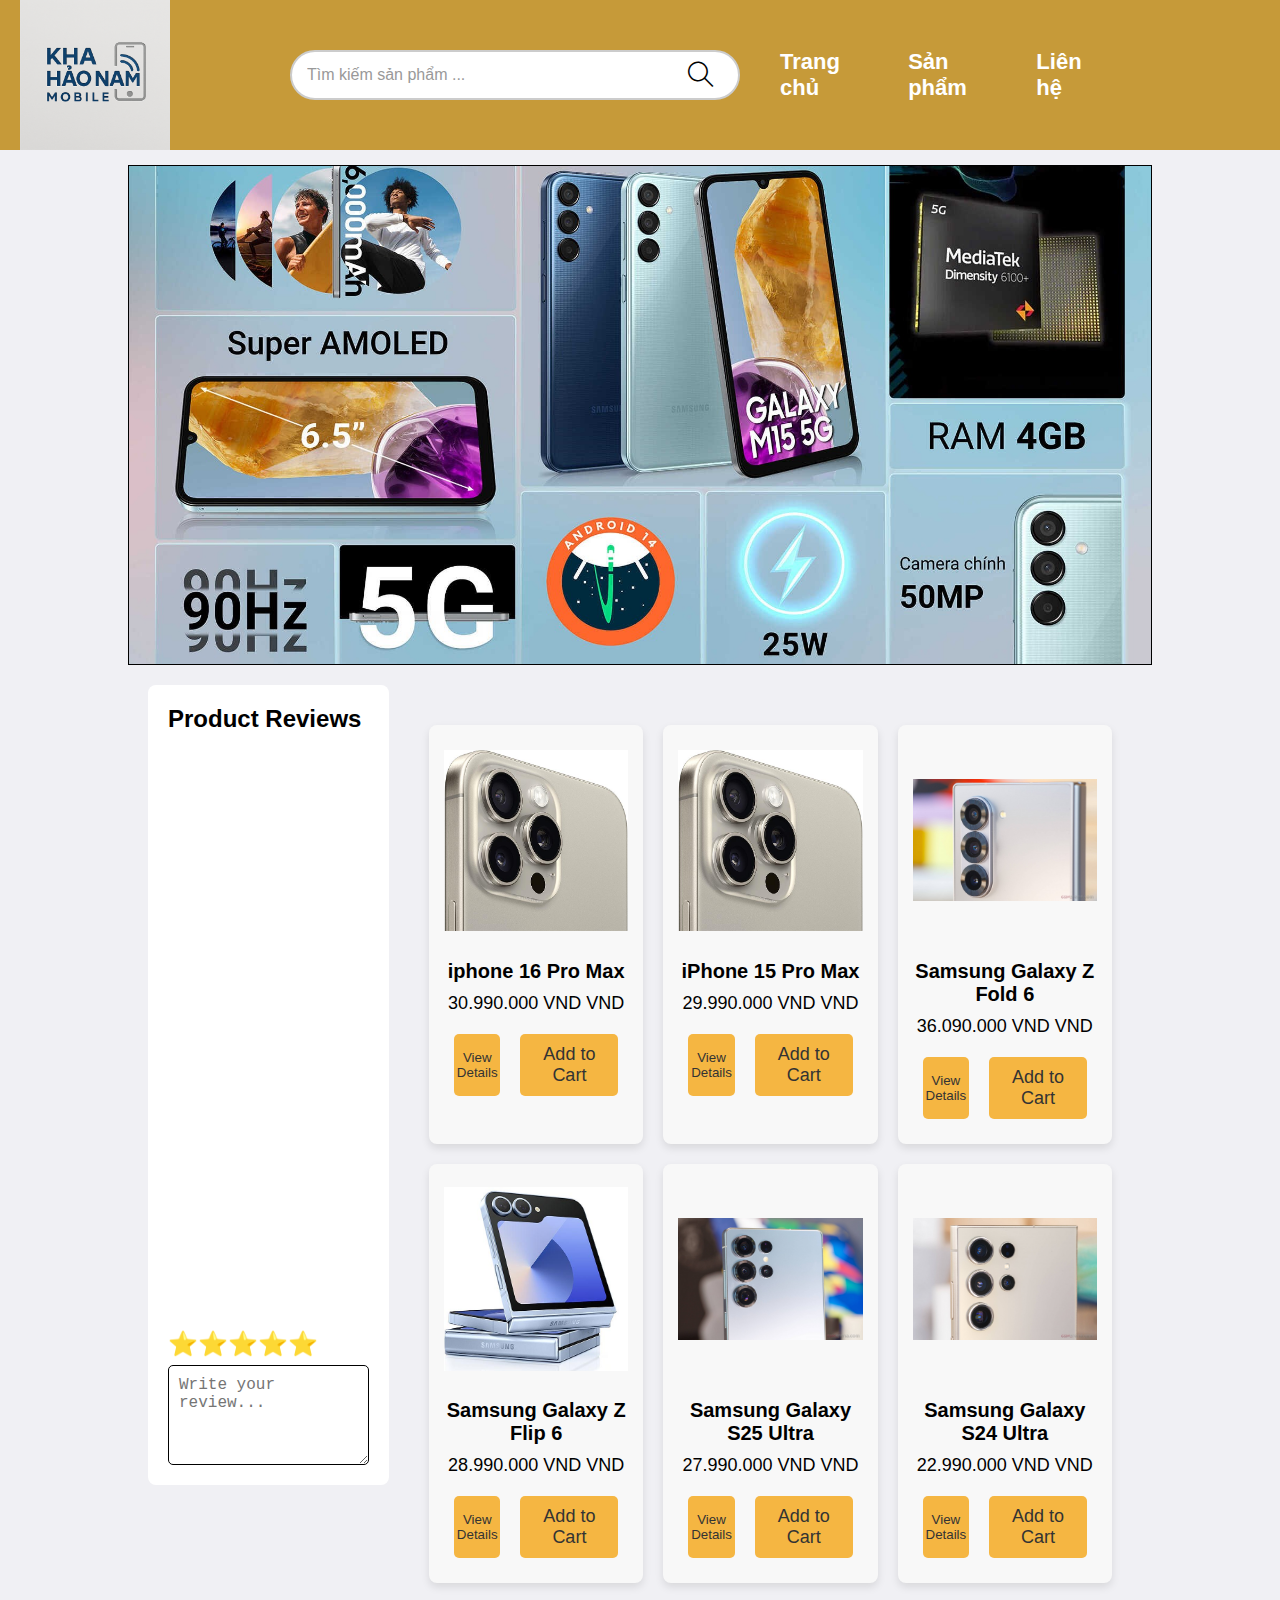
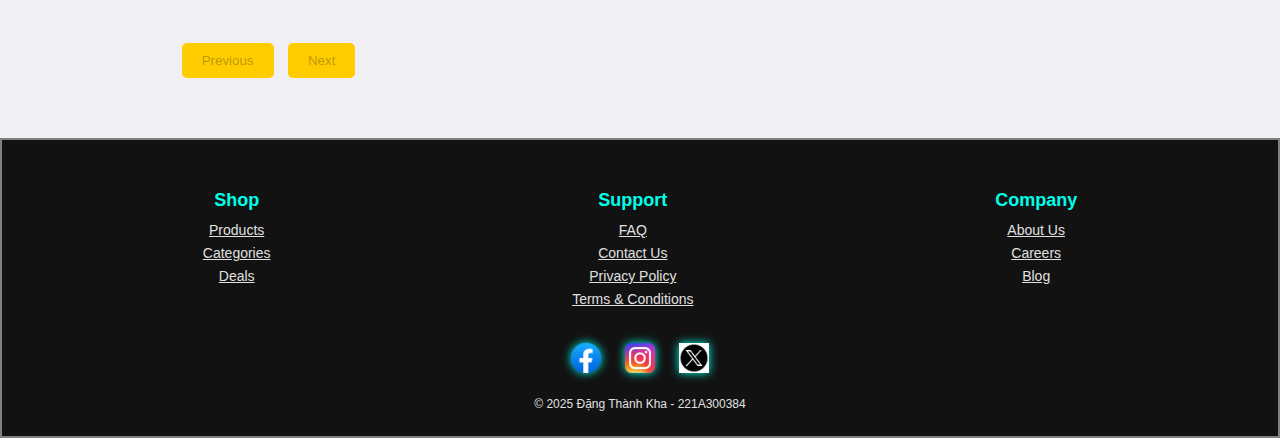
<file: index.html>
<!DOCTYPE html>
<html lang="en">
    <head>
        <meta name="viewport" content="width=device-width, initial-scale=1.0">
        <meta charset="utf-8">
        <meta name="description" content="KHA HẢO NAM Mobile - Your one-stop mobile shop">
        <meta name="keywords" content="mobile, smartphones, electronics, accessories, KHA HẢO NAM">
        <meta name="author" content="KHA HẢO NAM Mobile">
        <title>KHA HẢO NAM Mobile</title>
        <link rel="stylesheet" href="style.css">
        <link href="https://fonts.googleapis.com/css2?family=Oleo+Script&display=swap" rel="stylesheet">
        <link rel="stylesheet" href="asset/font/themify-icons/themify-icons.css">
    </head>

    <body>
        <header class="header">
            <div class="logo">
                <img src="asset/img/Logo.png" alt="KHA HẢO NAM Mobile Logo">
            </div>
            <div class="nav">
                <div class="search-box">
                    <input type="text" placeholder="Tìm kiếm sản phẩm ...">
                    <i class="ti-search"></i>
                </div>
                <nav class="menu">
                    <a href="index.html">Trang chủ</a>
                    <a href="details.html">Sản phẩm</a>
                    <a href="About_us.html">Liên hệ</a>
                </nav>
                <div class="cart">
                    <a href="#">Giỏ hàng</a>
                    <i class="ti-shopping-cart"></i>
                </div>
            </div>
        </header>

        <div class="pad"></div>

        <div class="slider-container">
            <img src="asset/img/slider_1.jpg" alt="Slider Image 1">
            <img src="asset/img/slider_2.jpg" alt="Slider Image 2">
            <img src="asset/img/slider_3.jpg" alt="Slider Image 3">
            <img src="asset/img/slider_5.png" alt="Slider Image 4">
        
        
            <button class="prev">&#10094;</button>
            <button class="next">&#10095;</button>
        </div>

        <div class="container">
            <div class="review-box">
                <h3>Product Reviews</h3>
                <div class="stars">
                    <span>⭐⭐⭐⭐⭐</span>
                </div>
                <textarea placeholder="Write your review..."></textarea>
            </div>        
            <div class="product-box" id="product-list">
            </div>
            <div id="pagination" class="pagination">
                <button id="prev-page">Previous</button>
                <button id="next-page">Next</button>
            </div>
        </div>

    <footer>
        <div class="footer-links">
            <div class="link-group">
                <h4>Shop</h4>
                <ul>
                    <li><a href="#">Products</a></li>
                    <li><a href="#">Categories</a></li>
                    <li><a href="#">Deals</a></li>
                </ul>
            </div>
            <div class="link-group">
                <h4>Support</h4>
                <ul>
                    <li><a href="#">FAQ</a></li>
                    <li><a href="#">Contact Us</a></li>
                    <li><a href="#">Privacy Policy</a></li>
                    <li><a href="#">Terms & Conditions</a></li>
                </ul>
            </div>
            <div class="link-group">
                <h4>Company</h4>
                <ul>
                    <li><a href="#">About Us</a></li>
                    <li><a href="#">Careers</a></li>
                    <li><a href="#">Blog</a></li>
                </ul>
            </div>
        </div>
        <div class="social-icons">
            <a href="#"><img src="asset/img/facebook.png" alt="Facebook"></a>
            <a href="#"><img src="asset/img/INSTAGRAM.png" alt="Instagram"></a>
            <a href="#"><img src="asset/img/X.png" alt="Twitter"></a>
        </div>
        <div class="copyright">
            <p>&copy; 2025 Đặng Thành Kha - 221A300384 </p>
        </div>
    </footer>
    <script src="slider.js"></script>
    <script src="spam_product.js"></script>
    </body>
</html>
</file>
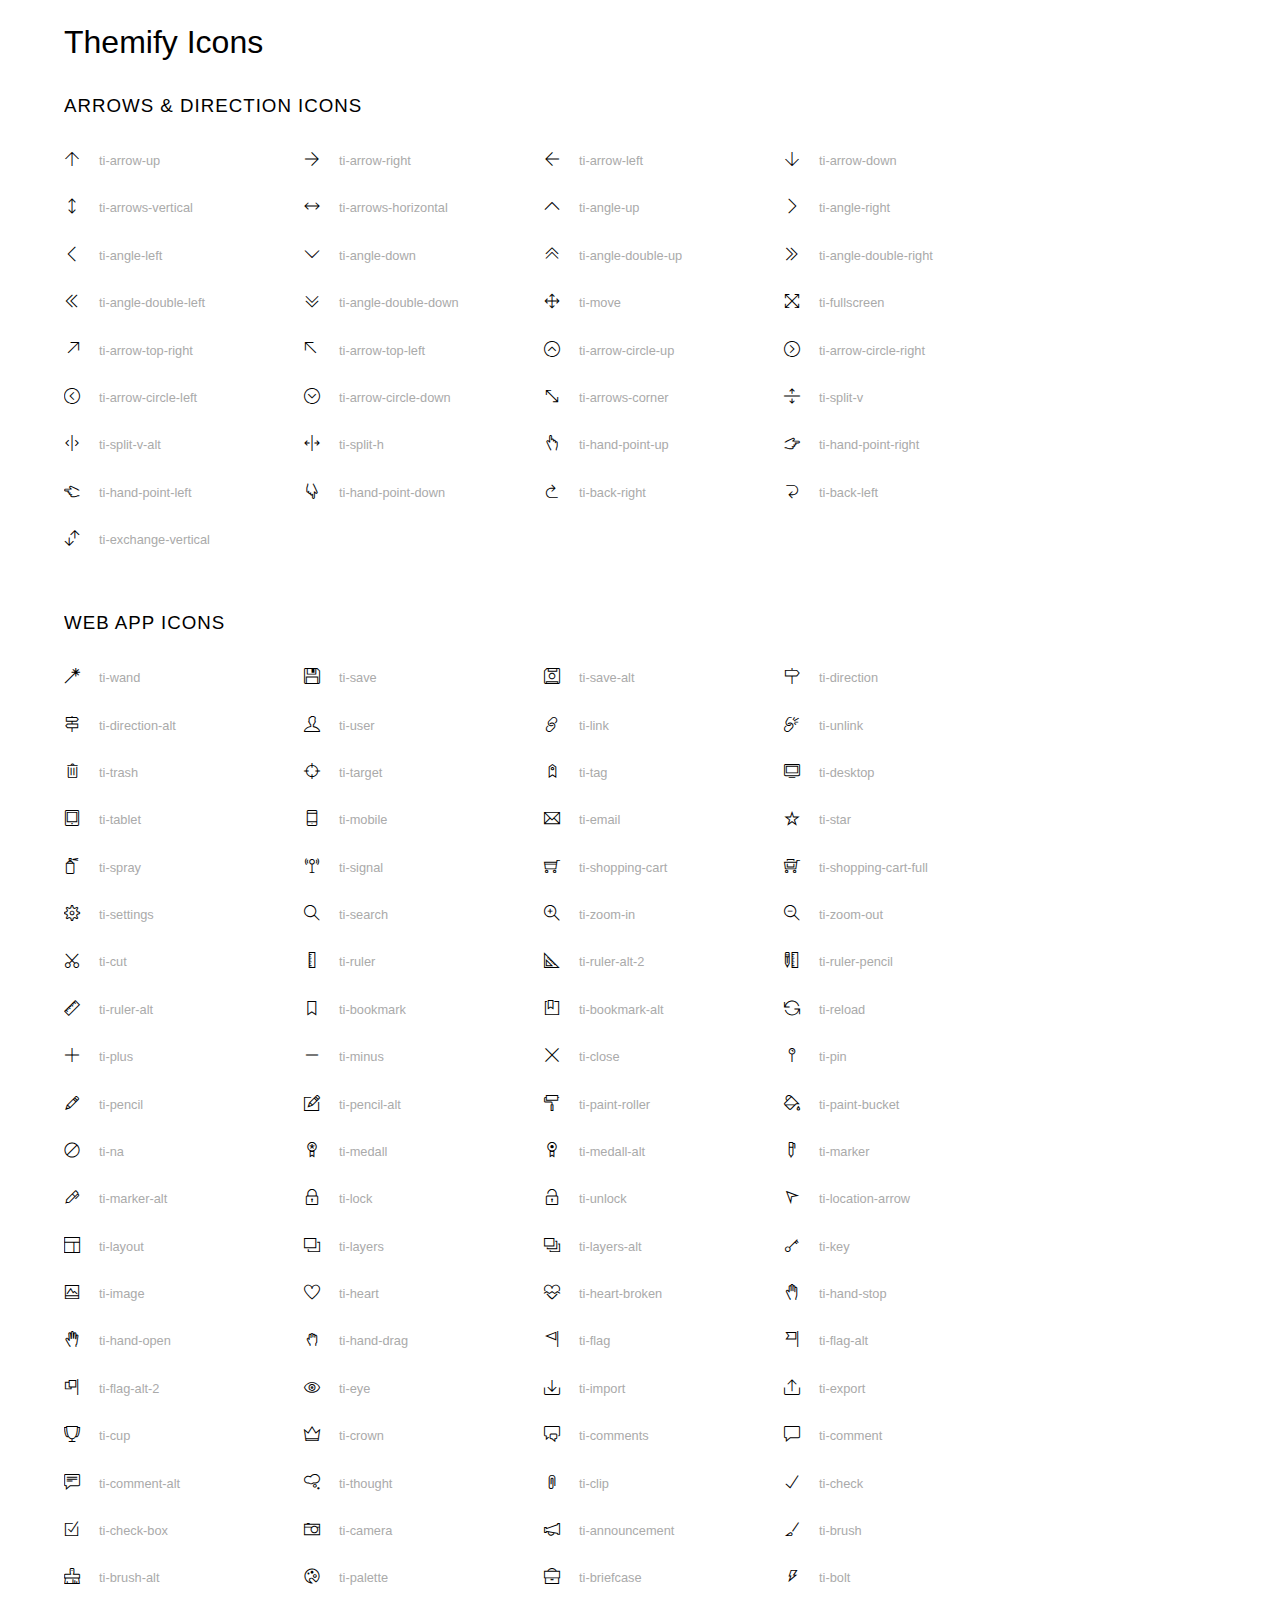
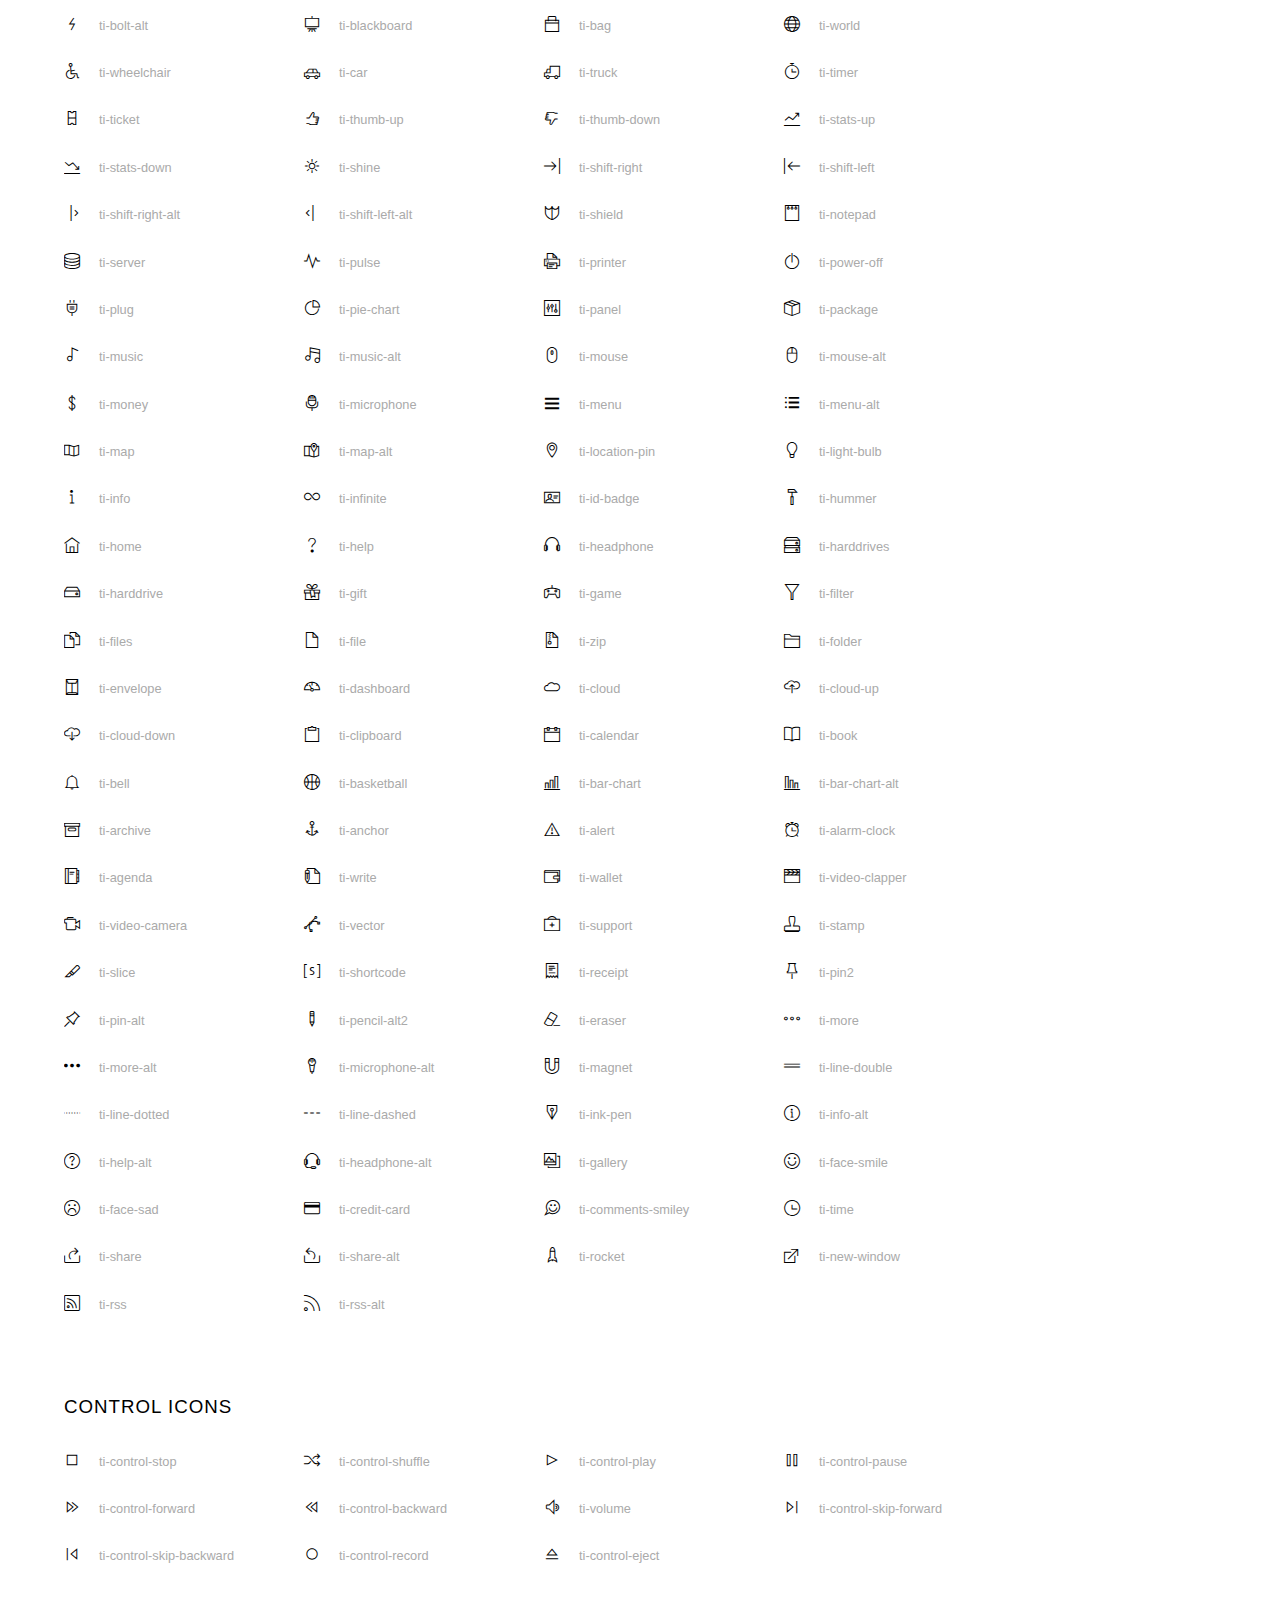
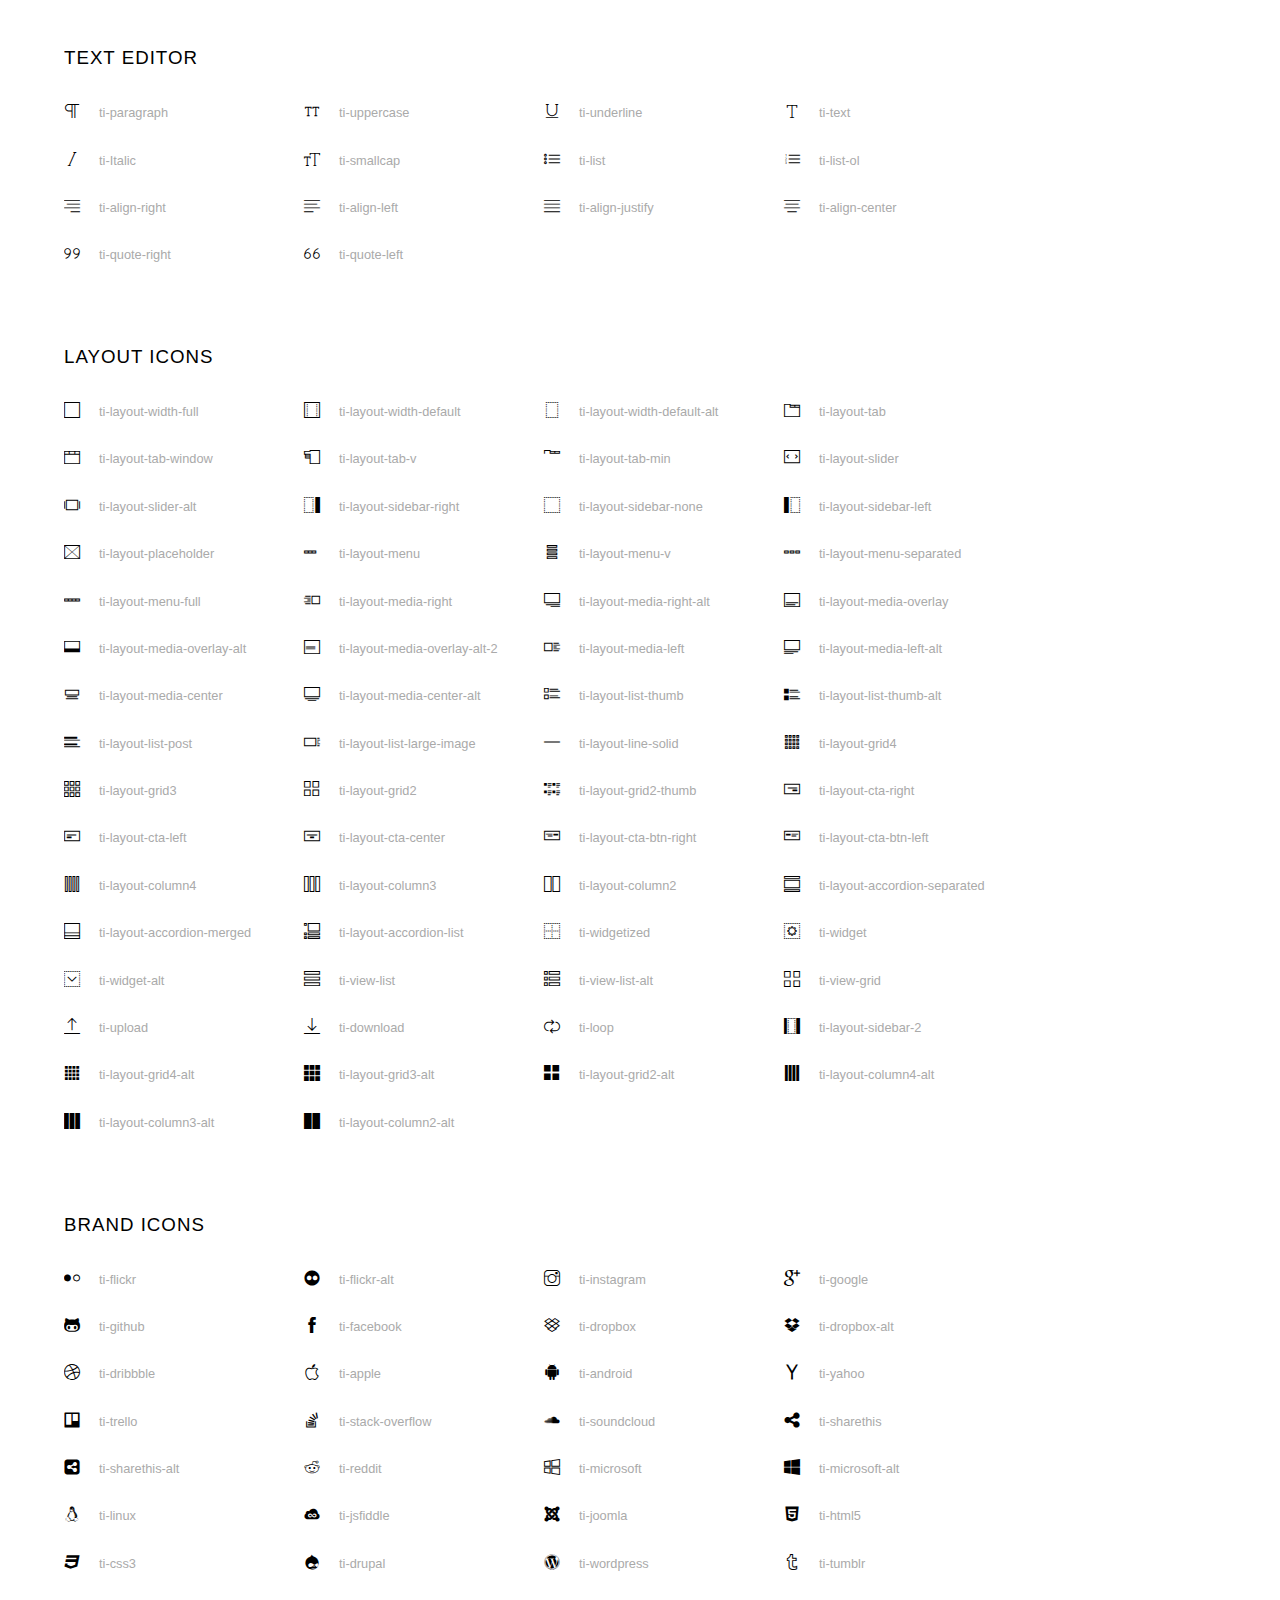
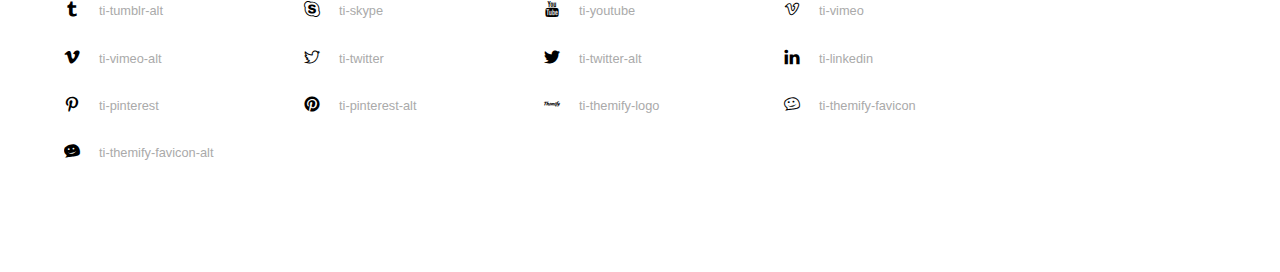
<file: asset/font/themify-icons/index.html>
<!doctype html>
<html>
<head>
	<meta charset="utf-8">
	<title>Themify Icon Font</title>
	<meta name="viewport" content="width=device-width">
	<link rel="stylesheet" href="demo-files/demo.css">
	<link rel="stylesheet" href="themify-icons.css">
	<!--[if lt IE 8]><!-->
	<link rel="stylesheet" href="ie7/ie7.css">
	<!--<![endif]-->
</head>
<body>
	<h1>Themify Icons</h1>

	<div class="icon-section">

		<div class="icon-section">
			<h3>Arrows &amp; Direction Icons </h3>

			<div class="icon-container">
				<span class="ti-arrow-up"></span><span class="icon-name"> ti-arrow-up</span>
			</div>
			<div class="icon-container">
				<span class="ti-arrow-right"></span><span class="icon-name"> ti-arrow-right</span>
			</div>
			<div class="icon-container">
				<span class="ti-arrow-left"></span><span class="icon-name"> ti-arrow-left</span>
			</div>
			<div class="icon-container">
				<span class="ti-arrow-down"></span><span class="icon-name"> ti-arrow-down</span>
			</div>
			<div class="icon-container">
				<span class="ti-arrows-vertical"></span><span class="icon-name"> ti-arrows-vertical</span>
			</div>
			<div class="icon-container">
				<span class="ti-arrows-horizontal"></span><span class="icon-name"> ti-arrows-horizontal</span>
			</div>
			<div class="icon-container">
				<span class="ti-angle-up"></span><span class="icon-name"> ti-angle-up</span>
			</div>
			<div class="icon-container">
				<span class="ti-angle-right"></span><span class="icon-name"> ti-angle-right</span>
			</div>
			<div class="icon-container">
				<span class="ti-angle-left"></span><span class="icon-name"> ti-angle-left</span>
			</div>
			<div class="icon-container">
				<span class="ti-angle-down"></span><span class="icon-name"> ti-angle-down</span>
			</div>	
			<div class="icon-container">
				<span class="ti-angle-double-up"></span><span class="icon-name"> ti-angle-double-up</span>
			</div>
			<div class="icon-container">
				<span class="ti-angle-double-right"></span><span class="icon-name"> ti-angle-double-right</span>
			</div>
			<div class="icon-container">
				<span class="ti-angle-double-left"></span><span class="icon-name"> ti-angle-double-left</span>
			</div>
			<div class="icon-container">
				<span class="ti-angle-double-down"></span><span class="icon-name"> ti-angle-double-down</span>
			</div>					
			<div class="icon-container">
				<span class="ti-move"></span><span class="icon-name"> ti-move</span>
			</div>
			<div class="icon-container">
				<span class="ti-fullscreen"></span><span class="icon-name"> ti-fullscreen</span>
			</div>
			<div class="icon-container">
				<span class="ti-arrow-top-right"></span><span class="icon-name"> ti-arrow-top-right</span>
			</div>
			<div class="icon-container">
				<span class="ti-arrow-top-left"></span><span class="icon-name"> ti-arrow-top-left</span>
			</div>
			<div class="icon-container">
				<span class="ti-arrow-circle-up"></span><span class="icon-name"> ti-arrow-circle-up</span>
			</div>
			<div class="icon-container">
				<span class="ti-arrow-circle-right"></span><span class="icon-name"> ti-arrow-circle-right</span>
			</div>
			<div class="icon-container">
				<span class="ti-arrow-circle-left"></span><span class="icon-name"> ti-arrow-circle-left</span>
			</div>
			<div class="icon-container">
				<span class="ti-arrow-circle-down"></span><span class="icon-name"> ti-arrow-circle-down</span>
			</div>
			<div class="icon-container">
				<span class="ti-arrows-corner"></span><span class="icon-name"> ti-arrows-corner</span>
			</div>
			<div class="icon-container">
				<span class="ti-split-v"></span><span class="icon-name"> ti-split-v</span>
			</div>

			<div class="icon-container">
				<span class="ti-split-v-alt"></span><span class="icon-name"> ti-split-v-alt</span>
			</div>
			<div class="icon-container">
				<span class="ti-split-h"></span><span class="icon-name"> ti-split-h</span>
			</div>
			<div class="icon-container">
				<span class="ti-hand-point-up"></span><span class="icon-name"> ti-hand-point-up</span>
			</div>
			<div class="icon-container">
				<span class="ti-hand-point-right"></span><span class="icon-name"> ti-hand-point-right</span>
			</div>
			<div class="icon-container">
				<span class="ti-hand-point-left"></span><span class="icon-name"> ti-hand-point-left</span>
			</div>
			<div class="icon-container">
				<span class="ti-hand-point-down"></span><span class="icon-name"> ti-hand-point-down</span>
			</div>
			<div class="icon-container">
				<span class="ti-back-right"></span><span class="icon-name"> ti-back-right</span>
			</div>
			<div class="icon-container">
				<span class="ti-back-left"></span><span class="icon-name"> ti-back-left</span>
			</div>
			<div class="icon-container">
				<span class="ti-exchange-vertical"></span><span class="icon-name"> ti-exchange-vertical</span>
			</div>

		</div> <!-- Arrows Icons -->



		<h3>Web App Icons</h3>
		
		<div class="icon-section">

			<div class="icon-container">
				<span class="ti-wand"></span><span class="icon-name"> ti-wand</span>
			</div>
			<div class="icon-container">
				<span class="ti-save"></span><span class="icon-name"> ti-save</span>
			</div>
			<div class="icon-container">
				<span class="ti-save-alt"></span><span class="icon-name"> ti-save-alt</span>
			</div>

			<div class="icon-container">
				<span class="ti-direction"></span><span class="icon-name"> ti-direction</span>
			</div>
			<div class="icon-container">
				<span class="ti-direction-alt"></span><span class="icon-name"> ti-direction-alt</span>
			</div>
			<div class="icon-container">
				<span class="ti-user"></span><span class="icon-name"> ti-user</span>
			</div>
			<div class="icon-container">
				<span class="ti-link"></span><span class="icon-name"> ti-link</span>
			</div>
			<div class="icon-container">
				<span class="ti-unlink"></span><span class="icon-name"> ti-unlink</span>
			</div>
			<div class="icon-container">
				<span class="ti-trash"></span><span class="icon-name"> ti-trash</span>
			</div>
			<div class="icon-container">
				<span class="ti-target"></span><span class="icon-name"> ti-target</span>
			</div>
			<div class="icon-container">
				<span class="ti-tag"></span><span class="icon-name"> ti-tag</span>
			</div>
			<div class="icon-container">
				<span class="ti-desktop"></span><span class="icon-name"> ti-desktop</span>
			</div>
			<div class="icon-container">
				<span class="ti-tablet"></span><span class="icon-name"> ti-tablet</span>
			</div>
			<div class="icon-container">
				<span class="ti-mobile"></span><span class="icon-name"> ti-mobile</span>
			</div>
			<div class="icon-container">
				<span class="ti-email"></span><span class="icon-name"> ti-email</span>
			</div>	
			<div class="icon-container">
				<span class="ti-star"></span><span class="icon-name"> ti-star</span>
			</div>
			<div class="icon-container">
				<span class="ti-spray"></span><span class="icon-name"> ti-spray</span>
			</div>
			<div class="icon-container">
				<span class="ti-signal"></span><span class="icon-name"> ti-signal</span>
			</div>
			<div class="icon-container">
				<span class="ti-shopping-cart"></span><span class="icon-name"> ti-shopping-cart</span>
			</div>
			<div class="icon-container">
				<span class="ti-shopping-cart-full"></span><span class="icon-name"> ti-shopping-cart-full</span>
			</div>
			<div class="icon-container">
				<span class="ti-settings"></span><span class="icon-name"> ti-settings</span>
			</div>
			<div class="icon-container">
				<span class="ti-search"></span><span class="icon-name"> ti-search</span>
			</div>
			<div class="icon-container">
				<span class="ti-zoom-in"></span><span class="icon-name"> ti-zoom-in</span>
			</div>
			<div class="icon-container">
				<span class="ti-zoom-out"></span><span class="icon-name"> ti-zoom-out</span>
			</div>
			<div class="icon-container">
				<span class="ti-cut"></span><span class="icon-name"> ti-cut</span>
			</div>
			<div class="icon-container">
				<span class="ti-ruler"></span><span class="icon-name"> ti-ruler</span>
			</div>
			<div class="icon-container">
				<span class="ti-ruler-alt-2"></span><span class="icon-name"> ti-ruler-alt-2</span>
			</div>			
			<div class="icon-container">
				<span class="ti-ruler-pencil"></span><span class="icon-name"> ti-ruler-pencil</span>
			</div>
			<div class="icon-container">
				<span class="ti-ruler-alt"></span><span class="icon-name"> ti-ruler-alt</span>
			</div>
			<div class="icon-container">
				<span class="ti-bookmark"></span><span class="icon-name"> ti-bookmark</span>
			</div>
			<div class="icon-container">
				<span class="ti-bookmark-alt"></span><span class="icon-name"> ti-bookmark-alt</span>
			</div>
			<div class="icon-container">
				<span class="ti-reload"></span><span class="icon-name"> ti-reload</span>
			</div>
			<div class="icon-container">
				<span class="ti-plus"></span><span class="icon-name"> ti-plus</span>
			</div>
			<div class="icon-container">
				<span class="ti-minus"></span><span class="icon-name"> ti-minus</span>
			</div>
			<div class="icon-container">
				<span class="ti-close"></span><span class="icon-name"> ti-close</span>
			</div>			
			<div class="icon-container">
				<span class="ti-pin"></span><span class="icon-name"> ti-pin</span>
			</div>
			<div class="icon-container">
				<span class="ti-pencil"></span><span class="icon-name"> ti-pencil</span>
			</div>
					
		  	<div class="icon-container">
				<span class="ti-pencil-alt"></span><span class="icon-name"> ti-pencil-alt</span>
			</div>
			<div class="icon-container">
				<span class="ti-paint-roller"></span><span class="icon-name"> ti-paint-roller</span>
			</div>
			<div class="icon-container">
				<span class="ti-paint-bucket"></span><span class="icon-name"> ti-paint-bucket</span>
			</div>
			<div class="icon-container">
				<span class="ti-na"></span><span class="icon-name"> ti-na</span>
			</div>
			<div class="icon-container">
				<span class="ti-medall"></span><span class="icon-name"> ti-medall</span>
			</div>
			<div class="icon-container">
				<span class="ti-medall-alt"></span><span class="icon-name"> ti-medall-alt</span>
			</div>
			<div class="icon-container">
				<span class="ti-marker"></span><span class="icon-name"> ti-marker</span>
			</div>
			<div class="icon-container">
				<span class="ti-marker-alt"></span><span class="icon-name"> ti-marker-alt</span>
			</div>

			<div class="icon-container">
				<span class="ti-lock"></span><span class="icon-name"> ti-lock</span>
			</div>
			<div class="icon-container">
				<span class="ti-unlock"></span><span class="icon-name"> ti-unlock</span>
			</div>
			<div class="icon-container">
				<span class="ti-location-arrow"></span><span class="icon-name"> ti-location-arrow</span>
			</div>
			<div class="icon-container">
				<span class="ti-layout"></span><span class="icon-name"> ti-layout</span>
			</div>
			<div class="icon-container">
				<span class="ti-layers"></span><span class="icon-name"> ti-layers</span>
			</div>
			<div class="icon-container">
				<span class="ti-layers-alt"></span><span class="icon-name"> ti-layers-alt</span>
			</div>
			<div class="icon-container">
				<span class="ti-key"></span><span class="icon-name"> ti-key</span>
			</div>
			<div class="icon-container">
				<span class="ti-image"></span><span class="icon-name"> ti-image</span>
			</div>
			<div class="icon-container">
				<span class="ti-heart"></span><span class="icon-name"> ti-heart</span>
			</div>
			<div class="icon-container">
				<span class="ti-heart-broken"></span><span class="icon-name"> ti-heart-broken</span>
			</div>
			<div class="icon-container">
				<span class="ti-hand-stop"></span><span class="icon-name"> ti-hand-stop</span>
			</div>
			<div class="icon-container">
				<span class="ti-hand-open"></span><span class="icon-name"> ti-hand-open</span>
			</div>
			<div class="icon-container">
				<span class="ti-hand-drag"></span><span class="icon-name"> ti-hand-drag</span>
			</div>
			<div class="icon-container">
				<span class="ti-flag"></span><span class="icon-name"> ti-flag</span>
			</div>
			<div class="icon-container">
				<span class="ti-flag-alt"></span><span class="icon-name"> ti-flag-alt</span>
			</div>
			<div class="icon-container">
				<span class="ti-flag-alt-2"></span><span class="icon-name"> ti-flag-alt-2</span>
			</div>
			<div class="icon-container">
				<span class="ti-eye"></span><span class="icon-name"> ti-eye</span>
			</div>
			<div class="icon-container">
				<span class="ti-import"></span><span class="icon-name"> ti-import</span>
			</div>			
			<div class="icon-container">
				<span class="ti-export"></span><span class="icon-name"> ti-export</span>
			</div>
			<div class="icon-container">
				<span class="ti-cup"></span><span class="icon-name"> ti-cup</span>
			</div>
			<div class="icon-container">
				<span class="ti-crown"></span><span class="icon-name"> ti-crown</span>
			</div>
			<div class="icon-container">
				<span class="ti-comments"></span><span class="icon-name"> ti-comments</span>
			</div>
			<div class="icon-container">
				<span class="ti-comment"></span><span class="icon-name"> ti-comment</span>
			</div>
			<div class="icon-container">
				<span class="ti-comment-alt"></span><span class="icon-name"> ti-comment-alt</span>
			</div>
			<div class="icon-container">
				<span class="ti-thought"></span><span class="icon-name"> ti-thought</span>
			</div>			
			<div class="icon-container">
				<span class="ti-clip"></span><span class="icon-name"> ti-clip</span>
			</div>

			<div class="icon-container">
				<span class="ti-check"></span><span class="icon-name"> ti-check</span>
			</div>
			<div class="icon-container">
				<span class="ti-check-box"></span><span class="icon-name"> ti-check-box</span>
			</div>
			<div class="icon-container">
				<span class="ti-camera"></span><span class="icon-name"> ti-camera</span>
			</div>
			<div class="icon-container">
				<span class="ti-announcement"></span><span class="icon-name"> ti-announcement</span>
			</div>
			<div class="icon-container">
				<span class="ti-brush"></span><span class="icon-name"> ti-brush</span>
			</div>
			<div class="icon-container">
				<span class="ti-brush-alt"></span><span class="icon-name"> ti-brush-alt</span>
			</div>
			<div class="icon-container">
				<span class="ti-palette"></span><span class="icon-name"> ti-palette</span>
			</div>			
			<div class="icon-container">
				<span class="ti-briefcase"></span><span class="icon-name"> ti-briefcase</span>
			</div>
			<div class="icon-container">
				<span class="ti-bolt"></span><span class="icon-name"> ti-bolt</span>
			</div>
			<div class="icon-container">
				<span class="ti-bolt-alt"></span><span class="icon-name"> ti-bolt-alt</span>
			</div>
			<div class="icon-container">
				<span class="ti-blackboard"></span><span class="icon-name"> ti-blackboard</span>
			</div>
			<div class="icon-container">
				<span class="ti-bag"></span><span class="icon-name"> ti-bag</span>
			</div>
			<div class="icon-container">
				<span class="ti-world"></span><span class="icon-name"> ti-world</span>
			</div>
			<div class="icon-container">
				<span class="ti-wheelchair"></span><span class="icon-name"> ti-wheelchair</span>
			</div>
			<div class="icon-container">
				<span class="ti-car"></span><span class="icon-name"> ti-car</span>
			</div>
			<div class="icon-container">
				<span class="ti-truck"></span><span class="icon-name"> ti-truck</span>
			</div>
			<div class="icon-container">
				<span class="ti-timer"></span><span class="icon-name"> ti-timer</span>
			</div>
			<div class="icon-container">
				<span class="ti-ticket"></span><span class="icon-name"> ti-ticket</span>
			</div>
			<div class="icon-container">
				<span class="ti-thumb-up"></span><span class="icon-name"> ti-thumb-up</span>
			</div>
			<div class="icon-container">
				<span class="ti-thumb-down"></span><span class="icon-name"> ti-thumb-down</span>
			</div>

			<div class="icon-container">
				<span class="ti-stats-up"></span><span class="icon-name"> ti-stats-up</span>
			</div>
			<div class="icon-container">
				<span class="ti-stats-down"></span><span class="icon-name"> ti-stats-down</span>
			</div>
			<div class="icon-container">
				<span class="ti-shine"></span><span class="icon-name"> ti-shine</span>
			</div>
			<div class="icon-container">
				<span class="ti-shift-right"></span><span class="icon-name"> ti-shift-right</span>
			</div>
			<div class="icon-container">
				<span class="ti-shift-left"></span><span class="icon-name"> ti-shift-left</span>
			</div>

			<div class="icon-container">
				<span class="ti-shift-right-alt"></span><span class="icon-name"> ti-shift-right-alt</span>
			</div>
			<div class="icon-container">
				<span class="ti-shift-left-alt"></span><span class="icon-name"> ti-shift-left-alt</span>
			</div>
			<div class="icon-container">
				<span class="ti-shield"></span><span class="icon-name"> ti-shield</span>
			</div>
			<div class="icon-container">
				<span class="ti-notepad"></span><span class="icon-name"> ti-notepad</span>
			</div>
			<div class="icon-container">
				<span class="ti-server"></span><span class="icon-name"> ti-server</span>
			</div>

			<div class="icon-container">
				<span class="ti-pulse"></span><span class="icon-name"> ti-pulse</span>
			</div>
			<div class="icon-container">
				<span class="ti-printer"></span><span class="icon-name"> ti-printer</span>
			</div>
			<div class="icon-container">
				<span class="ti-power-off"></span><span class="icon-name"> ti-power-off</span>
			</div>
			<div class="icon-container">
				<span class="ti-plug"></span><span class="icon-name"> ti-plug</span>
			</div>
			<div class="icon-container">
				<span class="ti-pie-chart"></span><span class="icon-name"> ti-pie-chart</span>
			</div>

			<div class="icon-container">
				<span class="ti-panel"></span><span class="icon-name"> ti-panel</span>
			</div>
			<div class="icon-container">
				<span class="ti-package"></span><span class="icon-name"> ti-package</span>
			</div>
			<div class="icon-container">
				<span class="ti-music"></span><span class="icon-name"> ti-music</span>
			</div>
			<div class="icon-container">
				<span class="ti-music-alt"></span><span class="icon-name"> ti-music-alt</span>
			</div>
			<div class="icon-container">
				<span class="ti-mouse"></span><span class="icon-name"> ti-mouse</span>
			</div>
			<div class="icon-container">
				<span class="ti-mouse-alt"></span><span class="icon-name"> ti-mouse-alt</span>
			</div>
			<div class="icon-container">
				<span class="ti-money"></span><span class="icon-name"> ti-money</span>
			</div>
			<div class="icon-container">
				<span class="ti-microphone"></span><span class="icon-name"> ti-microphone</span>
			</div>
			<div class="icon-container">
				<span class="ti-menu"></span><span class="icon-name"> ti-menu</span>
			</div>
			<div class="icon-container">
				<span class="ti-menu-alt"></span><span class="icon-name"> ti-menu-alt</span>
			</div>
			<div class="icon-container">
				<span class="ti-map"></span><span class="icon-name"> ti-map</span>
			</div>
			<div class="icon-container">
				<span class="ti-map-alt"></span><span class="icon-name"> ti-map-alt</span>
			</div>

			<div class="icon-container">
				<span class="ti-location-pin"></span><span class="icon-name"> ti-location-pin</span>
			</div>

			<div class="icon-container">
				<span class="ti-light-bulb"></span><span class="icon-name"> ti-light-bulb</span>
			</div>
			<div class="icon-container">
				<span class="ti-info"></span><span class="icon-name"> ti-info</span>
			</div>
			<div class="icon-container">
				<span class="ti-infinite"></span><span class="icon-name"> ti-infinite</span>
			</div>
			<div class="icon-container">
				<span class="ti-id-badge"></span><span class="icon-name"> ti-id-badge</span>
			</div>
			<div class="icon-container">
				<span class="ti-hummer"></span><span class="icon-name"> ti-hummer</span>
			</div>
			<div class="icon-container">
				<span class="ti-home"></span><span class="icon-name"> ti-home</span>
			</div>
			<div class="icon-container">
				<span class="ti-help"></span><span class="icon-name"> ti-help</span>
			</div>
			<div class="icon-container">
				<span class="ti-headphone"></span><span class="icon-name"> ti-headphone</span>
			</div>
			<div class="icon-container">
				<span class="ti-harddrives"></span><span class="icon-name"> ti-harddrives</span>
			</div>
			<div class="icon-container">
				<span class="ti-harddrive"></span><span class="icon-name"> ti-harddrive</span>
			</div>
			<div class="icon-container">
				<span class="ti-gift"></span><span class="icon-name"> ti-gift</span>
			</div>
			<div class="icon-container">
				<span class="ti-game"></span><span class="icon-name"> ti-game</span>
			</div>
			<div class="icon-container">
				<span class="ti-filter"></span><span class="icon-name"> ti-filter</span>
			</div>
			<div class="icon-container">
				<span class="ti-files"></span><span class="icon-name"> ti-files</span>
			</div>
			<div class="icon-container">
				<span class="ti-file"></span><span class="icon-name"> ti-file</span>
			</div>
			<div class="icon-container">
				<span class="ti-zip"></span><span class="icon-name"> ti-zip</span>
			</div>
			<div class="icon-container">
				<span class="ti-folder"></span><span class="icon-name"> ti-folder</span>
			</div>			
			<div class="icon-container">
				<span class="ti-envelope"></span><span class="icon-name"> ti-envelope</span>
			</div>


			<div class="icon-container">
				<span class="ti-dashboard"></span><span class="icon-name"> ti-dashboard</span>
			</div>
			<div class="icon-container">
				<span class="ti-cloud"></span><span class="icon-name"> ti-cloud</span>
			</div>
			<div class="icon-container">
				<span class="ti-cloud-up"></span><span class="icon-name"> ti-cloud-up</span>
			</div>
			<div class="icon-container">
				<span class="ti-cloud-down"></span><span class="icon-name"> ti-cloud-down</span>
			</div>
			<div class="icon-container">
				<span class="ti-clipboard"></span><span class="icon-name"> ti-clipboard</span>
			</div>
			<div class="icon-container">
				<span class="ti-calendar"></span><span class="icon-name"> ti-calendar</span>
			</div>
			<div class="icon-container">
				<span class="ti-book"></span><span class="icon-name"> ti-book</span>
			</div>
			<div class="icon-container">
				<span class="ti-bell"></span><span class="icon-name"> ti-bell</span>
			</div>
			<div class="icon-container">
				<span class="ti-basketball"></span><span class="icon-name"> ti-basketball</span>
			</div>
			<div class="icon-container">
				<span class="ti-bar-chart"></span><span class="icon-name"> ti-bar-chart</span>
			</div>
			<div class="icon-container">
				<span class="ti-bar-chart-alt"></span><span class="icon-name"> ti-bar-chart-alt</span>
			</div>


			<div class="icon-container">
				<span class="ti-archive"></span><span class="icon-name"> ti-archive</span>
			</div>
			<div class="icon-container">
				<span class="ti-anchor"></span><span class="icon-name"> ti-anchor</span>
			</div>

			<div class="icon-container">
				<span class="ti-alert"></span><span class="icon-name"> ti-alert</span>
			</div>
			<div class="icon-container">
				<span class="ti-alarm-clock"></span><span class="icon-name"> ti-alarm-clock</span>
			</div>
			<div class="icon-container">
				<span class="ti-agenda"></span><span class="icon-name"> ti-agenda</span>
			</div>
			<div class="icon-container">
				<span class="ti-write"></span><span class="icon-name"> ti-write</span>
			</div>

			<div class="icon-container">
				<span class="ti-wallet"></span><span class="icon-name"> ti-wallet</span>
			</div>
			<div class="icon-container">
				<span class="ti-video-clapper"></span><span class="icon-name"> ti-video-clapper</span>
			</div>
			<div class="icon-container">
				<span class="ti-video-camera"></span><span class="icon-name"> ti-video-camera</span>
			</div>
			<div class="icon-container">
				<span class="ti-vector"></span><span class="icon-name"> ti-vector</span>
			</div>

			<div class="icon-container">
				<span class="ti-support"></span><span class="icon-name"> ti-support</span>
			</div>
			<div class="icon-container">
				<span class="ti-stamp"></span><span class="icon-name"> ti-stamp</span>
			</div>
			<div class="icon-container">
				<span class="ti-slice"></span><span class="icon-name"> ti-slice</span>
			</div>
			<div class="icon-container">
				<span class="ti-shortcode"></span><span class="icon-name"> ti-shortcode</span>
			</div>
			<div class="icon-container">
				<span class="ti-receipt"></span><span class="icon-name"> ti-receipt</span>
			</div>
			<div class="icon-container">
				<span class="ti-pin2"></span><span class="icon-name"> ti-pin2</span>
			</div>
			<div class="icon-container">
				<span class="ti-pin-alt"></span><span class="icon-name"> ti-pin-alt</span>
			</div>
			<div class="icon-container">
				<span class="ti-pencil-alt2"></span><span class="icon-name"> ti-pencil-alt2</span>
			</div>
			<div class="icon-container">
				<span class="ti-eraser"></span><span class="icon-name"> ti-eraser</span>
			</div>			
			<div class="icon-container">
				<span class="ti-more"></span><span class="icon-name"> ti-more</span>
			</div>
			<div class="icon-container">
				<span class="ti-more-alt"></span><span class="icon-name"> ti-more-alt</span>
			</div>
			<div class="icon-container">
				<span class="ti-microphone-alt"></span><span class="icon-name"> ti-microphone-alt</span>
			</div>
			<div class="icon-container">
				<span class="ti-magnet"></span><span class="icon-name"> ti-magnet</span>
			</div>
			<div class="icon-container">
				<span class="ti-line-double"></span><span class="icon-name"> ti-line-double</span>
			</div>
			<div class="icon-container">
				<span class="ti-line-dotted"></span><span class="icon-name"> ti-line-dotted</span>
			</div>
			<div class="icon-container">
				<span class="ti-line-dashed"></span><span class="icon-name"> ti-line-dashed</span>
			</div>

			<div class="icon-container">
				<span class="ti-ink-pen"></span><span class="icon-name"> ti-ink-pen</span>
			</div>
			<div class="icon-container">
				<span class="ti-info-alt"></span><span class="icon-name"> ti-info-alt</span>
			</div>
			<div class="icon-container">
				<span class="ti-help-alt"></span><span class="icon-name"> ti-help-alt</span>
			</div>
			<div class="icon-container">
				<span class="ti-headphone-alt"></span><span class="icon-name"> ti-headphone-alt</span>
			</div>

			<div class="icon-container">
				<span class="ti-gallery"></span><span class="icon-name"> ti-gallery</span>
			</div>
			<div class="icon-container">
				<span class="ti-face-smile"></span><span class="icon-name"> ti-face-smile</span>
			</div>
			<div class="icon-container">
				<span class="ti-face-sad"></span><span class="icon-name"> ti-face-sad</span>
			</div>
			<div class="icon-container">
				<span class="ti-credit-card"></span><span class="icon-name"> ti-credit-card</span>
			</div>
			<div class="icon-container">
				<span class="ti-comments-smiley"></span><span class="icon-name"> ti-comments-smiley</span>
			</div>
			<div class="icon-container">
				<span class="ti-time"></span><span class="icon-name"> ti-time</span>
			</div>
			<div class="icon-container">
				<span class="ti-share"></span><span class="icon-name"> ti-share</span>
			</div>
			<div class="icon-container">
				<span class="ti-share-alt"></span><span class="icon-name"> ti-share-alt</span>
			</div>
			<div class="icon-container">
				<span class="ti-rocket"></span><span class="icon-name"> ti-rocket</span>
			</div>

			<div class="icon-container">
				<span class="ti-new-window"></span><span class="icon-name"> ti-new-window</span>
			</div>

			<div class="icon-container">
				<span class="ti-rss"></span><span class="icon-name"> ti-rss</span>
			</div>

			<div class="icon-container">
				<span class="ti-rss-alt"></span><span class="icon-name"> ti-rss-alt</span>
			</div>
			
		</div><!-- Web App Icons -->


		<div class="icon-section">
			<h3>Control Icons</h3>
			<div class="icon-container">
				<span class="ti-control-stop"></span><span class="icon-name"> ti-control-stop</span>
			</div>
			<div class="icon-container">
				<span class="ti-control-shuffle"></span><span class="icon-name"> ti-control-shuffle</span>
			</div>
			<div class="icon-container">
				<span class="ti-control-play"></span><span class="icon-name"> ti-control-play</span>
			</div>
			<div class="icon-container">
				<span class="ti-control-pause"></span><span class="icon-name"> ti-control-pause</span>
			</div>
			<div class="icon-container">
				<span class="ti-control-forward"></span><span class="icon-name"> ti-control-forward</span>
			</div>
			<div class="icon-container">
				<span class="ti-control-backward"></span><span class="icon-name"> ti-control-backward</span>
			</div>	
			<div class="icon-container">
				<span class="ti-volume"></span><span class="icon-name"> ti-volume</span>
			</div>
			<div class="icon-container">
				<span class="ti-control-skip-forward"></span><span class="icon-name"> ti-control-skip-forward</span>
			</div>
			<div class="icon-container">
				<span class="ti-control-skip-backward"></span><span class="icon-name"> ti-control-skip-backward</span>
			</div>
			<div class="icon-container">
				<span class="ti-control-record"></span><span class="icon-name"> ti-control-record</span>
			</div>
			<div class="icon-container">
				<span class="ti-control-eject"></span><span class="icon-name"> ti-control-eject</span>
			</div>			
		</div> <!-- Control Icons -->


		<div class="icon-section">
			<h3>Text Editor</h3>

			<div class="icon-container">
				<span class="ti-paragraph"></span><span class="icon-name"> ti-paragraph</span>
			</div>
			<div class="icon-container">
				<span class="ti-uppercase"></span><span class="icon-name"> ti-uppercase</span>
			</div>

			<div class="icon-container">
				<span class="ti-underline"></span><span class="icon-name"> ti-underline</span>
			</div>
			<div class="icon-container">
				<span class="ti-text"></span><span class="icon-name"> ti-text</span>
			</div>
			<div class="icon-container">
				<span class="ti-Italic"></span><span class="icon-name"> ti-Italic</span>
			</div>
			<div class="icon-container">
				<span class="ti-smallcap"></span><span class="icon-name"> ti-smallcap</span>
			</div>
			<div class="icon-container">
				<span class="ti-list"></span><span class="icon-name"> ti-list</span>
			</div>
			<div class="icon-container">
				<span class="ti-list-ol"></span><span class="icon-name"> ti-list-ol</span>
			</div>
			<div class="icon-container">
				<span class="ti-align-right"></span><span class="icon-name"> ti-align-right</span>
			</div>
			<div class="icon-container">
				<span class="ti-align-left"></span><span class="icon-name"> ti-align-left</span>
			</div>
			<div class="icon-container">
				<span class="ti-align-justify"></span><span class="icon-name"> ti-align-justify</span>
			</div>
			<div class="icon-container">
				<span class="ti-align-center"></span><span class="icon-name"> ti-align-center</span>
			</div>
			<div class="icon-container">
				<span class="ti-quote-right"></span><span class="icon-name"> ti-quote-right</span>
			</div>
			<div class="icon-container">
				<span class="ti-quote-left"></span><span class="icon-name"> ti-quote-left</span>
			</div>

		</div> <!-- Text Editor -->



		<div class="icon-section">
			<h3>Layout Icons</h3>
			<div class="icon-container">
				<span class="ti-layout-width-full"></span><span class="icon-name"> ti-layout-width-full</span>
			</div>
			<div class="icon-container">
				<span class="ti-layout-width-default"></span><span class="icon-name"> ti-layout-width-default</span>
			</div>
			<div class="icon-container">
				<span class="ti-layout-width-default-alt"></span><span class="icon-name"> ti-layout-width-default-alt</span>
			</div>
			<div class="icon-container">
				<span class="ti-layout-tab"></span><span class="icon-name"> ti-layout-tab</span>
			</div>
			<div class="icon-container">
				<span class="ti-layout-tab-window"></span><span class="icon-name"> ti-layout-tab-window</span>
			</div>
			<div class="icon-container">
				<span class="ti-layout-tab-v"></span><span class="icon-name"> ti-layout-tab-v</span>
			</div>
			<div class="icon-container">
				<span class="ti-layout-tab-min"></span><span class="icon-name"> ti-layout-tab-min</span>
			</div>
			<div class="icon-container">
				<span class="ti-layout-slider"></span><span class="icon-name"> ti-layout-slider</span>
			</div>
			<div class="icon-container">
				<span class="ti-layout-slider-alt"></span><span class="icon-name"> ti-layout-slider-alt</span>
			</div>
			<div class="icon-container">
				<span class="ti-layout-sidebar-right"></span><span class="icon-name"> ti-layout-sidebar-right</span>
			</div>
			<div class="icon-container">
				<span class="ti-layout-sidebar-none"></span><span class="icon-name"> ti-layout-sidebar-none</span>
			</div>
			<div class="icon-container">
				<span class="ti-layout-sidebar-left"></span><span class="icon-name"> ti-layout-sidebar-left</span>
			</div>
			<div class="icon-container">
				<span class="ti-layout-placeholder"></span><span class="icon-name"> ti-layout-placeholder</span>
			</div>
			<div class="icon-container">
				<span class="ti-layout-menu"></span><span class="icon-name"> ti-layout-menu</span>
			</div>
			<div class="icon-container">
				<span class="ti-layout-menu-v"></span><span class="icon-name"> ti-layout-menu-v</span>
			</div>
			<div class="icon-container">
				<span class="ti-layout-menu-separated"></span><span class="icon-name"> ti-layout-menu-separated</span>
			</div>
			<div class="icon-container">
				<span class="ti-layout-menu-full"></span><span class="icon-name"> ti-layout-menu-full</span>
			</div>
			<div class="icon-container">
				<span class="ti-layout-media-right"></span><span class="icon-name"> ti-layout-media-right</span>
			</div>
			<div class="icon-container">
				<span class="ti-layout-media-right-alt"></span><span class="icon-name"> ti-layout-media-right-alt</span>
			</div>
			<div class="icon-container">
				<span class="ti-layout-media-overlay"></span><span class="icon-name"> ti-layout-media-overlay</span>
			</div>
			<div class="icon-container">
				<span class="ti-layout-media-overlay-alt"></span><span class="icon-name"> ti-layout-media-overlay-alt</span>
			</div>
			<div class="icon-container">
				<span class="ti-layout-media-overlay-alt-2"></span><span class="icon-name"> ti-layout-media-overlay-alt-2</span>
			</div>
			<div class="icon-container">
				<span class="ti-layout-media-left"></span><span class="icon-name"> ti-layout-media-left</span>
			</div>
			<div class="icon-container">
				<span class="ti-layout-media-left-alt"></span><span class="icon-name"> ti-layout-media-left-alt</span>
			</div>
			<div class="icon-container">
				<span class="ti-layout-media-center"></span><span class="icon-name"> ti-layout-media-center</span>
			</div>
			<div class="icon-container">
				<span class="ti-layout-media-center-alt"></span><span class="icon-name"> ti-layout-media-center-alt</span>
			</div>
			<div class="icon-container">
				<span class="ti-layout-list-thumb"></span><span class="icon-name"> ti-layout-list-thumb</span>
			</div>
			<div class="icon-container">
				<span class="ti-layout-list-thumb-alt"></span><span class="icon-name"> ti-layout-list-thumb-alt</span>
			</div>
			<div class="icon-container">
				<span class="ti-layout-list-post"></span><span class="icon-name"> ti-layout-list-post</span>
			</div>
			<div class="icon-container">
				<span class="ti-layout-list-large-image"></span><span class="icon-name"> ti-layout-list-large-image</span>
			</div>
			<div class="icon-container">
				<span class="ti-layout-line-solid"></span><span class="icon-name"> ti-layout-line-solid</span>
			</div>
			<div class="icon-container">
				<span class="ti-layout-grid4"></span><span class="icon-name"> ti-layout-grid4</span>
			</div>
			<div class="icon-container">
				<span class="ti-layout-grid3"></span><span class="icon-name"> ti-layout-grid3</span>
			</div>
			<div class="icon-container">
				<span class="ti-layout-grid2"></span><span class="icon-name"> ti-layout-grid2</span>
			</div>
			<div class="icon-container">
				<span class="ti-layout-grid2-thumb"></span><span class="icon-name"> ti-layout-grid2-thumb</span>
			</div>
			<div class="icon-container">
				<span class="ti-layout-cta-right"></span><span class="icon-name"> ti-layout-cta-right</span>
			</div>
			<div class="icon-container">
				<span class="ti-layout-cta-left"></span><span class="icon-name"> ti-layout-cta-left</span>
			</div>
			<div class="icon-container">
				<span class="ti-layout-cta-center"></span><span class="icon-name"> ti-layout-cta-center</span>
			</div>
			<div class="icon-container">
				<span class="ti-layout-cta-btn-right"></span><span class="icon-name"> ti-layout-cta-btn-right</span>
			</div>
			<div class="icon-container">
				<span class="ti-layout-cta-btn-left"></span><span class="icon-name"> ti-layout-cta-btn-left</span>
			</div>
			<div class="icon-container">
				<span class="ti-layout-column4"></span><span class="icon-name"> ti-layout-column4</span>
			</div>
			<div class="icon-container">
				<span class="ti-layout-column3"></span><span class="icon-name"> ti-layout-column3</span>
			</div>
			<div class="icon-container">
				<span class="ti-layout-column2"></span><span class="icon-name"> ti-layout-column2</span>
			</div>
			<div class="icon-container">
				<span class="ti-layout-accordion-separated"></span><span class="icon-name"> ti-layout-accordion-separated</span>
			</div>
			<div class="icon-container">
				<span class="ti-layout-accordion-merged"></span><span class="icon-name"> ti-layout-accordion-merged</span>
			</div>
			<div class="icon-container">
				<span class="ti-layout-accordion-list"></span><span class="icon-name"> ti-layout-accordion-list</span>
			</div>
			<div class="icon-container">
				<span class="ti-widgetized"></span><span class="icon-name"> ti-widgetized</span>
			</div>
			<div class="icon-container">
				<span class="ti-widget"></span><span class="icon-name"> ti-widget</span>
			</div>
			<div class="icon-container">
				<span class="ti-widget-alt"></span><span class="icon-name"> ti-widget-alt</span>
			</div>
			<div class="icon-container">
				<span class="ti-view-list"></span><span class="icon-name"> ti-view-list</span>
			</div>
			<div class="icon-container">
				<span class="ti-view-list-alt"></span><span class="icon-name"> ti-view-list-alt</span>
			</div>
			<div class="icon-container">
				<span class="ti-view-grid"></span><span class="icon-name"> ti-view-grid</span>
			</div>
			<div class="icon-container">
				<span class="ti-upload"></span><span class="icon-name"> ti-upload</span>
			</div>
			<div class="icon-container">
				<span class="ti-download"></span><span class="icon-name"> ti-download</span>
			</div>	
			<div class="icon-container">
				<span class="ti-loop"></span><span class="icon-name"> ti-loop</span>
			</div>
			<div class="icon-container">
				<span class="ti-layout-sidebar-2"></span><span class="icon-name"> ti-layout-sidebar-2</span>
			</div>
			<div class="icon-container">
				<span class="ti-layout-grid4-alt"></span><span class="icon-name"> ti-layout-grid4-alt</span>
			</div>
			<div class="icon-container">
				<span class="ti-layout-grid3-alt"></span><span class="icon-name"> ti-layout-grid3-alt</span>
			</div>
			<div class="icon-container">
				<span class="ti-layout-grid2-alt"></span><span class="icon-name"> ti-layout-grid2-alt</span>
			</div>
			<div class="icon-container">
				<span class="ti-layout-column4-alt"></span><span class="icon-name"> ti-layout-column4-alt</span>
			</div>
			<div class="icon-container">
				<span class="ti-layout-column3-alt"></span><span class="icon-name"> ti-layout-column3-alt</span>
			</div>
			<div class="icon-container">
				<span class="ti-layout-column2-alt"></span><span class="icon-name"> ti-layout-column2-alt</span>
			</div>		


		</div> <!-- Layout Icons -->


		<div class="icon-section">
			<h3>Brand Icons</h3>

			<div class="icon-container">
				<span class="ti-flickr"></span><span class="icon-name"> ti-flickr</span>
			</div>
			<div class="icon-container">
				<span class="ti-flickr-alt"></span><span class="icon-name"> ti-flickr-alt</span>
			</div>			
			<div class="icon-container">
				<span class="ti-instagram"></span><span class="icon-name"> ti-instagram</span>
			</div>
			<div class="icon-container">
				<span class="ti-google"></span><span class="icon-name"> ti-google</span>
			</div>
			<div class="icon-container">
				<span class="ti-github"></span><span class="icon-name"> ti-github</span>
			</div>

			<div class="icon-container">
				<span class="ti-facebook"></span><span class="icon-name"> ti-facebook</span>
			</div>
			<div class="icon-container">
				<span class="ti-dropbox"></span><span class="icon-name"> ti-dropbox</span>
			</div>
			<div class="icon-container">
				<span class="ti-dropbox-alt"></span><span class="icon-name"> ti-dropbox-alt</span>
			</div>
			<div class="icon-container">
				<span class="ti-dribbble"></span><span class="icon-name"> ti-dribbble</span>
			</div>
			<div class="icon-container">
				<span class="ti-apple"></span><span class="icon-name"> ti-apple</span>
			</div>
			<div class="icon-container">
				<span class="ti-android"></span><span class="icon-name"> ti-android</span>
			</div>
			<div class="icon-container">
				<span class="ti-yahoo"></span><span class="icon-name"> ti-yahoo</span>
			</div>
			<div class="icon-container">
				<span class="ti-trello"></span><span class="icon-name"> ti-trello</span>
			</div>
			<div class="icon-container">
				<span class="ti-stack-overflow"></span><span class="icon-name"> ti-stack-overflow</span>
			</div>
			<div class="icon-container">
				<span class="ti-soundcloud"></span><span class="icon-name"> ti-soundcloud</span>
			</div>
			<div class="icon-container">
				<span class="ti-sharethis"></span><span class="icon-name"> ti-sharethis</span>
			</div>
			<div class="icon-container">
				<span class="ti-sharethis-alt"></span><span class="icon-name"> ti-sharethis-alt</span>
			</div>
			<div class="icon-container">
				<span class="ti-reddit"></span><span class="icon-name"> ti-reddit</span>
			</div>

			<div class="icon-container">
				<span class="ti-microsoft"></span><span class="icon-name"> ti-microsoft</span>
			</div>
			<div class="icon-container">
				<span class="ti-microsoft-alt"></span><span class="icon-name"> ti-microsoft-alt</span>
			</div>
			<div class="icon-container">
				<span class="ti-linux"></span><span class="icon-name"> ti-linux</span>
			</div>
			<div class="icon-container">
				<span class="ti-jsfiddle"></span><span class="icon-name"> ti-jsfiddle</span>
			</div>
			<div class="icon-container">
				<span class="ti-joomla"></span><span class="icon-name"> ti-joomla</span>
			</div>
			<div class="icon-container">
				<span class="ti-html5"></span><span class="icon-name"> ti-html5</span>
			</div>
			<div class="icon-container">
				<span class="ti-css3"></span><span class="icon-name"> ti-css3</span>
			</div>	
			<div class="icon-container">
				<span class="ti-drupal"></span><span class="icon-name"> ti-drupal</span>
			</div>
			<div class="icon-container">
				<span class="ti-wordpress"></span><span class="icon-name"> ti-wordpress</span>
			</div>		
			<div class="icon-container">
				<span class="ti-tumblr"></span><span class="icon-name"> ti-tumblr</span>
			</div>
			<div class="icon-container">
				<span class="ti-tumblr-alt"></span><span class="icon-name"> ti-tumblr-alt</span>
			</div>
			<div class="icon-container">
				<span class="ti-skype"></span><span class="icon-name"> ti-skype</span>
			</div>
			<div class="icon-container">
				<span class="ti-youtube"></span><span class="icon-name"> ti-youtube</span>
			</div>
			<div class="icon-container">
				<span class="ti-vimeo"></span><span class="icon-name"> ti-vimeo</span>
			</div>
			<div class="icon-container">
				<span class="ti-vimeo-alt"></span><span class="icon-name"> ti-vimeo-alt</span>
			</div>			
			<div class="icon-container">
				<span class="ti-twitter"></span><span class="icon-name"> ti-twitter</span>
			</div>
			<div class="icon-container">
				<span class="ti-twitter-alt"></span><span class="icon-name"> ti-twitter-alt</span>
			</div>
			<div class="icon-container">
				<span class="ti-linkedin"></span><span class="icon-name"> ti-linkedin</span>
			</div>
			<div class="icon-container">
				<span class="ti-pinterest"></span><span class="icon-name"> ti-pinterest</span>
			</div>

			<div class="icon-container">
				<span class="ti-pinterest-alt"></span><span class="icon-name"> ti-pinterest-alt</span>
			</div>
			<div class="icon-container">
				<span class="ti-themify-logo"></span><span class="icon-name"> ti-themify-logo</span>
			</div>
			<div class="icon-container">
				<span class="ti-themify-favicon"></span><span class="icon-name"> ti-themify-favicon</span>
			</div>
			<div class="icon-container">
				<span class="ti-themify-favicon-alt"></span><span class="icon-name"> ti-themify-favicon-alt</span>
			</div>

		</div> <!-- brand Icons -->

	</div>

</body>
</html>
</file>
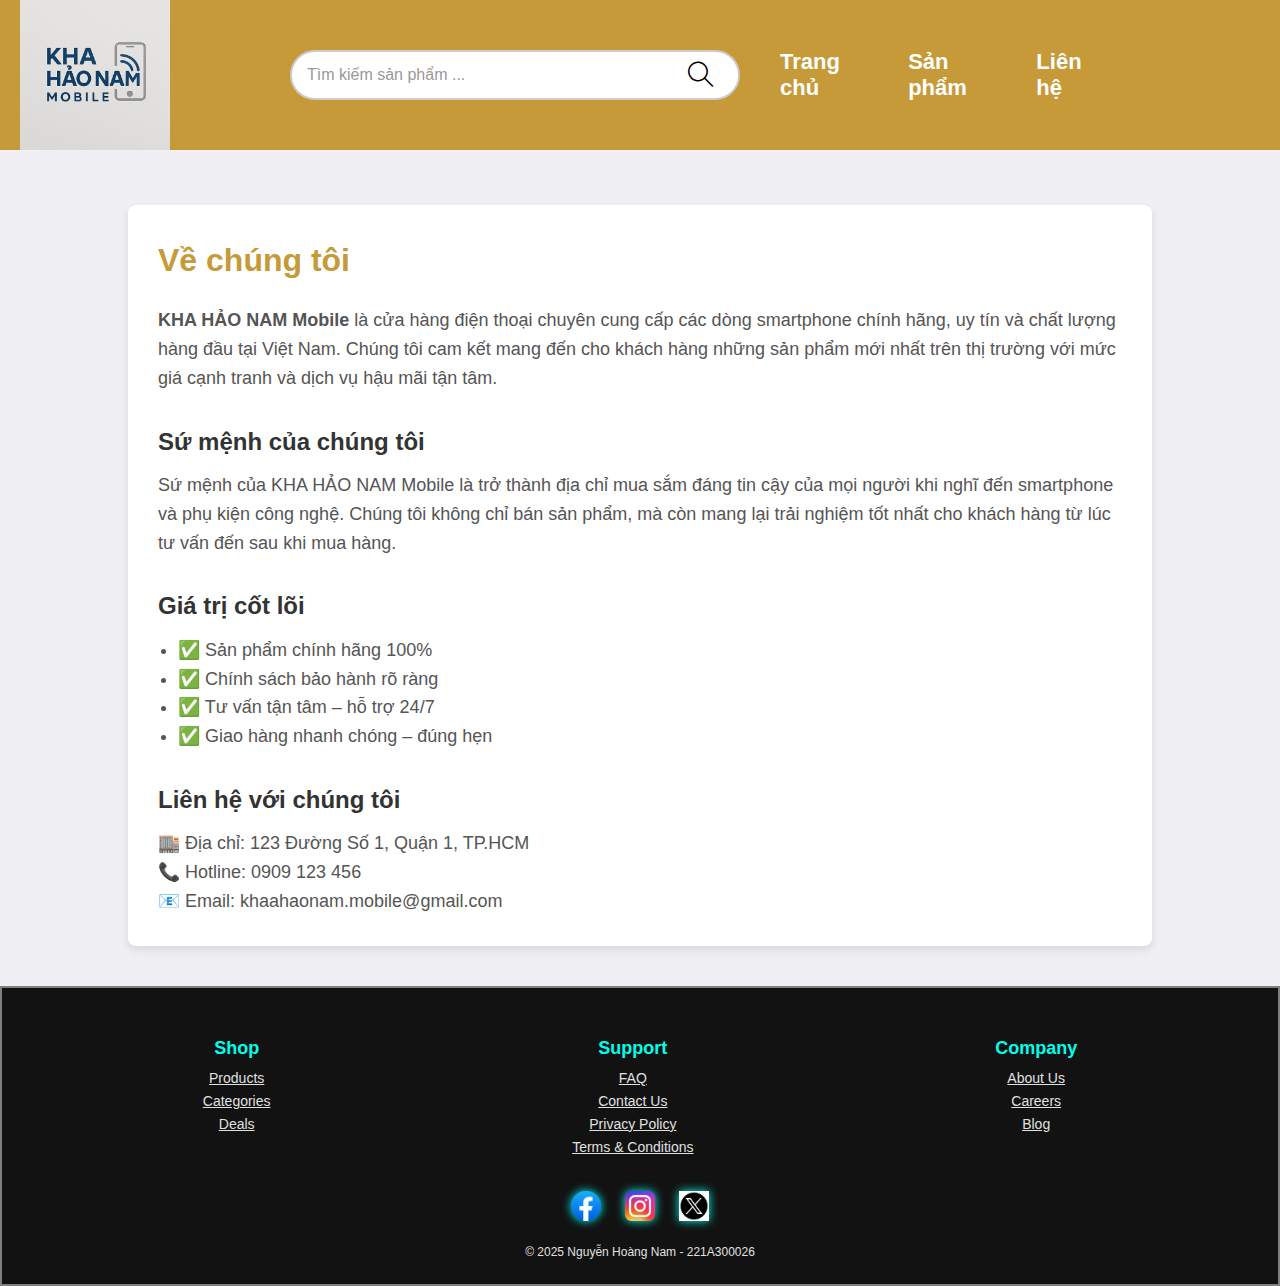
<file: About_us.html>
<!DOCTYPE html>
<html lang="en">
    <head>
        <meta name="viewport" content="width=device-width, initial-scale=1.0">
        <meta charset="utf-8">
        <title>KHA HẢO NAM Mobile</title>
        <link rel="stylesheet" href="style.css">
        <link href="https://fonts.googleapis.com/css2?family=Oleo+Script&display=swap" rel="stylesheet">
        <link rel="stylesheet" href="asset/font/themify-icons/themify-icons.css">
    </head>
<body>
    <header class="header">
        <div class="logo">
            <img src="/asset/img/Logo.png" alt="logo">
        </div>
        <div class="nav">
            <div class="search-box">
                <input type="text" placeholder="Tìm kiếm sản phẩm ...">
                <i class="ti-search"></i>
            </div>
            <nav class="menu">
                <a href="index.html">Trang chủ</a>
                <a href="details.html">Sản phẩm</a>
                <a href="About_us.html">Liên hệ</a>
            </nav>
            <div class="cart">
                <a href="#">Giỏ hàng</a>
                <i class="ti-shopping-cart"></i>
            </div>
        </div>
    </header>

    <div class="pad"></div>

    <section class="about-container">
        <h1>Về chúng tôi</h1>
        <p><strong>KHA HẢO NAM Mobile</strong> là cửa hàng điện thoại chuyên cung cấp các dòng smartphone chính hãng, uy tín và chất lượng hàng đầu tại Việt Nam. Chúng tôi cam kết mang đến cho khách hàng những sản phẩm mới nhất trên thị trường với mức giá cạnh tranh và dịch vụ hậu mãi tận tâm.</p>
        
        <h2>Sứ mệnh của chúng tôi</h2>
        <p>Sứ mệnh của KHA HẢO NAM Mobile là trở thành địa chỉ mua sắm đáng tin cậy của mọi người khi nghĩ đến smartphone và phụ kiện công nghệ. Chúng tôi không chỉ bán sản phẩm, mà còn mang lại trải nghiệm tốt nhất cho khách hàng từ lúc tư vấn đến sau khi mua hàng.</p>

        <h2>Giá trị cốt lõi</h2>
        <ul>
            <li>✅ Sản phẩm chính hãng 100%</li>
            <li>✅ Chính sách bảo hành rõ ràng</li>
            <li>✅ Tư vấn tận tâm – hỗ trợ 24/7</li>
            <li>✅ Giao hàng nhanh chóng – đúng hẹn</li>
        </ul>

        <h2>Liên hệ với chúng tôi</h2>
        <p>🏬 Địa chỉ: 123 Đường Số 1, Quận 1, TP.HCM</p>
        <p>📞 Hotline: 0909 123 456</p>
        <p>📧 Email: khaahaonam.mobile@gmail.com</p>
    </section>

    <footer>
        <div class="footer-links">
            <div class="link-group">
                <h4>Shop</h4>
                <ul>
                    <li><a href="#">Products</a></li>
                    <li><a href="#">Categories</a></li>
                    <li><a href="#">Deals</a></li>
                </ul>
            </div>
            <div class="link-group">
                <h4>Support</h4>
                <ul>
                    <li><a href="#">FAQ</a></li>
                    <li><a href="#">Contact Us</a></li>
                    <li><a href="#">Privacy Policy</a></li>
                    <li><a href="#">Terms & Conditions</a></li>
                </ul>
            </div>
            <div class="link-group">
                <h4>Company</h4>
                <ul>
                    <li><a href="#">About Us</a></li>
                    <li><a href="#">Careers</a></li>
                    <li><a href="#">Blog</a></li>
                </ul>
            </div>
        </div>
        <div class="social-icons">
            <a href="#"><img src="asset/img/facebook.png" alt="Facebook"></a>
            <a href="#"><img src="asset/img/INSTAGRAM.png" alt="Instagram"></a>
            <a href="#"><img src="asset/img/X.png" alt="Twitter"></a> <!-- Changed X to Twitter -->
        </div>
        <div class="copyright">
            <p>&copy; 2025 Nguyễn Hoàng Nam - 221A300026</p>
        </div>
    </footer>
</body>
</html>
</file>
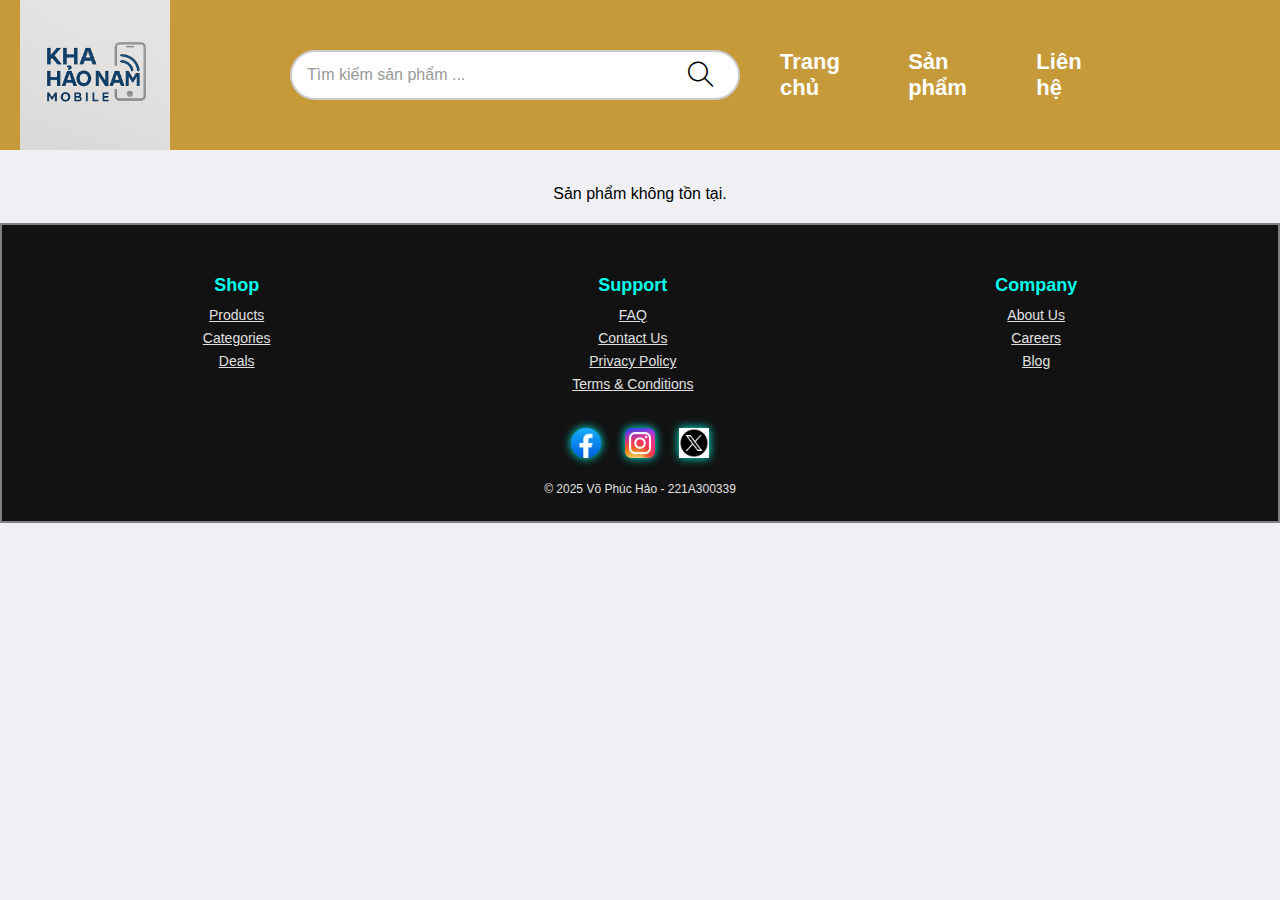
<file: details.html>
<!DOCTYPE html>
<html lang="en">
<head>
    <meta name="viewport" content="width=device-width, initial-scale=1.0">
    <meta charset="utf-8">
    <title>KHA HẢO NAM Mobile</title>
    <link rel="stylesheet" href="style.css">
    <link href="https://fonts.googleapis.com/css2?family=Oleo+Script&display=swap" rel="stylesheet">
    <link rel="stylesheet" href="asset/font/themify-icons/themify-icons.css">
</head>
<body>
    <header class="header">
        <div class="logo">
            <img src="/asset/img/Logo.png" alt="logo">
        </div>
        <div class="nav">
            <div class="search-box">
                <input type="text" placeholder="Tìm kiếm sản phẩm ...">
                <i class="ti-search"></i>
            </div>
            <nav class="menu">
                <a href="index.html">Trang chủ</a>
                <a href="details.html">Sản phẩm</a>
                <a href="About_us.html">Liên hệ</a>
            </nav>
            <div class="cart">
                <a href="#">Giỏ hàng</a>
                <i class="ti-shopping-cart"></i>
            </div>
        </div>
    </header>

    <div class="pad"></div>

    <div class="product-detail-container">
        <div id="product-detail">
        </div>
    </div>

    <footer>
        <div class="footer-links">
            <div class="link-group">
                <h4>Shop</h4>
                <ul>
                    <li><a href="#">Products</a></li>
                    <li><a href="#">Categories</a></li>
                    <li><a href="#">Deals</a></li>
                </ul>
            </div>
            <div class="link-group">
                <h4>Support</h4>
                <ul>
                    <li><a href="#">FAQ</a></li>
                    <li><a href="#">Contact Us</a></li>
                    <li><a href="#">Privacy Policy</a></li>
                    <li><a href="#">Terms & Conditions</a></li>
                </ul>
            </div>
            <div class="link-group">
                <h4>Company</h4>
                <ul>
                    <li><a href="#">About Us</a></li>
                    <li><a href="#">Careers</a></li>
                    <li><a href="#">Blog</a></li>
                </ul>
            </div>
        </div>
        <div class="social-icons">
            <a href="#"><img src="asset/img/facebook.png" alt="Facebook"></a>
            <a href="#"><img src="asset/img/INSTAGRAM.png" alt="Instagram"></a>
            <a href="#"><img src="asset/img/X.png" alt="Twitter"></a> 
        </div>
        <div class="copyright">
            <p>&copy; 2025 Võ Phúc Hảo - 221A300339 </p>
        </div>
    </footer>

    <script src="product_details.js"></script>
</body>
</html>
</file>
<file: asset/font/themify-icons/themify-icons.css>
@font-face {
	font-family: 'themify';
	src:url('fonts/themify.eot?-fvbane');
	src:url('fonts/themify.eot?#iefix-fvbane') format('embedded-opentype'),
		url('fonts/themify.woff?-fvbane') format('woff'),
		url('fonts/themify.ttf?-fvbane') format('truetype'),
		url('fonts/themify.svg?-fvbane#themify') format('svg');
	font-weight: normal;
	font-style: normal;
}

[class^="ti-"], [class*=" ti-"] {
	font-family: 'themify';
	speak: none;
	font-style: normal;
	font-weight: normal;
	font-variant: normal;
	text-transform: none;
	line-height: 1;

	/* Better Font Rendering =========== */
	-webkit-font-smoothing: antialiased;
	-moz-osx-font-smoothing: grayscale;
}

.ti-wand:before {
	content: "\e600";
}
.ti-volume:before {
	content: "\e601";
}
.ti-user:before {
	content: "\e602";
}
.ti-unlock:before {
	content: "\e603";
}
.ti-unlink:before {
	content: "\e604";
}
.ti-trash:before {
	content: "\e605";
}
.ti-thought:before {
	content: "\e606";
}
.ti-target:before {
	content: "\e607";
}
.ti-tag:before {
	content: "\e608";
}
.ti-tablet:before {
	content: "\e609";
}
.ti-star:before {
	content: "\e60a";
}
.ti-spray:before {
	content: "\e60b";
}
.ti-signal:before {
	content: "\e60c";
}
.ti-shopping-cart:before {
	content: "\e60d";
}
.ti-shopping-cart-full:before {
	content: "\e60e";
}
.ti-settings:before {
	content: "\e60f";
}
.ti-search:before {
	content: "\e610";
}
.ti-zoom-in:before {
	content: "\e611";
}
.ti-zoom-out:before {
	content: "\e612";
}
.ti-cut:before {
	content: "\e613";
}
.ti-ruler:before {
	content: "\e614";
}
.ti-ruler-pencil:before {
	content: "\e615";
}
.ti-ruler-alt:before {
	content: "\e616";
}
.ti-bookmark:before {
	content: "\e617";
}
.ti-bookmark-alt:before {
	content: "\e618";
}
.ti-reload:before {
	content: "\e619";
}
.ti-plus:before {
	content: "\e61a";
}
.ti-pin:before {
	content: "\e61b";
}
.ti-pencil:before {
	content: "\e61c";
}
.ti-pencil-alt:before {
	content: "\e61d";
}
.ti-paint-roller:before {
	content: "\e61e";
}
.ti-paint-bucket:before {
	content: "\e61f";
}
.ti-na:before {
	content: "\e620";
}
.ti-mobile:before {
	content: "\e621";
}
.ti-minus:before {
	content: "\e622";
}
.ti-medall:before {
	content: "\e623";
}
.ti-medall-alt:before {
	content: "\e624";
}
.ti-marker:before {
	content: "\e625";
}
.ti-marker-alt:before {
	content: "\e626";
}
.ti-arrow-up:before {
	content: "\e627";
}
.ti-arrow-right:before {
	content: "\e628";
}
.ti-arrow-left:before {
	content: "\e629";
}
.ti-arrow-down:before {
	content: "\e62a";
}
.ti-lock:before {
	content: "\e62b";
}
.ti-location-arrow:before {
	content: "\e62c";
}
.ti-link:before {
	content: "\e62d";
}
.ti-layout:before {
	content: "\e62e";
}
.ti-layers:before {
	content: "\e62f";
}
.ti-layers-alt:before {
	content: "\e630";
}
.ti-key:before {
	content: "\e631";
}
.ti-import:before {
	content: "\e632";
}
.ti-image:before {
	content: "\e633";
}
.ti-heart:before {
	content: "\e634";
}
.ti-heart-broken:before {
	content: "\e635";
}
.ti-hand-stop:before {
	content: "\e636";
}
.ti-hand-open:before {
	content: "\e637";
}
.ti-hand-drag:before {
	content: "\e638";
}
.ti-folder:before {
	content: "\e639";
}
.ti-flag:before {
	content: "\e63a";
}
.ti-flag-alt:before {
	content: "\e63b";
}
.ti-flag-alt-2:before {
	content: "\e63c";
}
.ti-eye:before {
	content: "\e63d";
}
.ti-export:before {
	content: "\e63e";
}
.ti-exchange-vertical:before {
	content: "\e63f";
}
.ti-desktop:before {
	content: "\e640";
}
.ti-cup:before {
	content: "\e641";
}
.ti-crown:before {
	content: "\e642";
}
.ti-comments:before {
	content: "\e643";
}
.ti-comment:before {
	content: "\e644";
}
.ti-comment-alt:before {
	content: "\e645";
}
.ti-close:before {
	content: "\e646";
}
.ti-clip:before {
	content: "\e647";
}
.ti-angle-up:before {
	content: "\e648";
}
.ti-angle-right:before {
	content: "\e649";
}
.ti-angle-left:before {
	content: "\e64a";
}
.ti-angle-down:before {
	content: "\e64b";
}
.ti-check:before {
	content: "\e64c";
}
.ti-check-box:before {
	content: "\e64d";
}
.ti-camera:before {
	content: "\e64e";
}
.ti-announcement:before {
	content: "\e64f";
}
.ti-brush:before {
	content: "\e650";
}
.ti-briefcase:before {
	content: "\e651";
}
.ti-bolt:before {
	content: "\e652";
}
.ti-bolt-alt:before {
	content: "\e653";
}
.ti-blackboard:before {
	content: "\e654";
}
.ti-bag:before {
	content: "\e655";
}
.ti-move:before {
	content: "\e656";
}
.ti-arrows-vertical:before {
	content: "\e657";
}
.ti-arrows-horizontal:before {
	content: "\e658";
}
.ti-fullscreen:before {
	content: "\e659";
}
.ti-arrow-top-right:before {
	content: "\e65a";
}
.ti-arrow-top-left:before {
	content: "\e65b";
}
.ti-arrow-circle-up:before {
	content: "\e65c";
}
.ti-arrow-circle-right:before {
	content: "\e65d";
}
.ti-arrow-circle-left:before {
	content: "\e65e";
}
.ti-arrow-circle-down:before {
	content: "\e65f";
}
.ti-angle-double-up:before {
	content: "\e660";
}
.ti-angle-double-right:before {
	content: "\e661";
}
.ti-angle-double-left:before {
	content: "\e662";
}
.ti-angle-double-down:before {
	content: "\e663";
}
.ti-zip:before {
	content: "\e664";
}
.ti-world:before {
	content: "\e665";
}
.ti-wheelchair:before {
	content: "\e666";
}
.ti-view-list:before {
	content: "\e667";
}
.ti-view-list-alt:before {
	content: "\e668";
}
.ti-view-grid:before {
	content: "\e669";
}
.ti-uppercase:before {
	content: "\e66a";
}
.ti-upload:before {
	content: "\e66b";
}
.ti-underline:before {
	content: "\e66c";
}
.ti-truck:before {
	content: "\e66d";
}
.ti-timer:before {
	content: "\e66e";
}
.ti-ticket:before {
	content: "\e66f";
}
.ti-thumb-up:before {
	content: "\e670";
}
.ti-thumb-down:before {
	content: "\e671";
}
.ti-text:before {
	content: "\e672";
}
.ti-stats-up:before {
	content: "\e673";
}
.ti-stats-down:before {
	content: "\e674";
}
.ti-split-v:before {
	content: "\e675";
}
.ti-split-h:before {
	content: "\e676";
}
.ti-smallcap:before {
	content: "\e677";
}
.ti-shine:before {
	content: "\e678";
}
.ti-shift-right:before {
	content: "\e679";
}
.ti-shift-left:before {
	content: "\e67a";
}
.ti-shield:before {
	content: "\e67b";
}
.ti-notepad:before {
	content: "\e67c";
}
.ti-server:before {
	content: "\e67d";
}
.ti-quote-right:before {
	content: "\e67e";
}
.ti-quote-left:before {
	content: "\e67f";
}
.ti-pulse:before {
	content: "\e680";
}
.ti-printer:before {
	content: "\e681";
}
.ti-power-off:before {
	content: "\e682";
}
.ti-plug:before {
	content: "\e683";
}
.ti-pie-chart:before {
	content: "\e684";
}
.ti-paragraph:before {
	content: "\e685";
}
.ti-panel:before {
	content: "\e686";
}
.ti-package:before {
	content: "\e687";
}
.ti-music:before {
	content: "\e688";
}
.ti-music-alt:before {
	content: "\e689";
}
.ti-mouse:before {
	content: "\e68a";
}
.ti-mouse-alt:before {
	content: "\e68b";
}
.ti-money:before {
	content: "\e68c";
}
.ti-microphone:before {
	content: "\e68d";
}
.ti-menu:before {
	content: "\e68e";
}
.ti-menu-alt:before {
	content: "\e68f";
}
.ti-map:before {
	content: "\e690";
}
.ti-map-alt:before {
	content: "\e691";
}
.ti-loop:before {
	content: "\e692";
}
.ti-location-pin:before {
	content: "\e693";
}
.ti-list:before {
	content: "\e694";
}
.ti-light-bulb:before {
	content: "\e695";
}
.ti-Italic:before {
	content: "\e696";
}
.ti-info:before {
	content: "\e697";
}
.ti-infinite:before {
	content: "\e698";
}
.ti-id-badge:before {
	content: "\e699";
}
.ti-hummer:before {
	content: "\e69a";
}
.ti-home:before {
	content: "\e69b";
}
.ti-help:before {
	content: "\e69c";
}
.ti-headphone:before {
	content: "\e69d";
}
.ti-harddrives:before {
	content: "\e69e";
}
.ti-harddrive:before {
	content: "\e69f";
}
.ti-gift:before {
	content: "\e6a0";
}
.ti-game:before {
	content: "\e6a1";
}
.ti-filter:before {
	content: "\e6a2";
}
.ti-files:before {
	content: "\e6a3";
}
.ti-file:before {
	content: "\e6a4";
}
.ti-eraser:before {
	content: "\e6a5";
}
.ti-envelope:before {
	content: "\e6a6";
}
.ti-download:before {
	content: "\e6a7";
}
.ti-direction:before {
	content: "\e6a8";
}
.ti-direction-alt:before {
	content: "\e6a9";
}
.ti-dashboard:before {
	content: "\e6aa";
}
.ti-control-stop:before {
	content: "\e6ab";
}
.ti-control-shuffle:before {
	content: "\e6ac";
}
.ti-control-play:before {
	content: "\e6ad";
}
.ti-control-pause:before {
	content: "\e6ae";
}
.ti-control-forward:before {
	content: "\e6af";
}
.ti-control-backward:before {
	content: "\e6b0";
}
.ti-cloud:before {
	content: "\e6b1";
}
.ti-cloud-up:before {
	content: "\e6b2";
}
.ti-cloud-down:before {
	content: "\e6b3";
}
.ti-clipboard:before {
	content: "\e6b4";
}
.ti-car:before {
	content: "\e6b5";
}
.ti-calendar:before {
	content: "\e6b6";
}
.ti-book:before {
	content: "\e6b7";
}
.ti-bell:before {
	content: "\e6b8";
}
.ti-basketball:before {
	content: "\e6b9";
}
.ti-bar-chart:before {
	content: "\e6ba";
}
.ti-bar-chart-alt:before {
	content: "\e6bb";
}
.ti-back-right:before {
	content: "\e6bc";
}
.ti-back-left:before {
	content: "\e6bd";
}
.ti-arrows-corner:before {
	content: "\e6be";
}
.ti-archive:before {
	content: "\e6bf";
}
.ti-anchor:before {
	content: "\e6c0";
}
.ti-align-right:before {
	content: "\e6c1";
}
.ti-align-left:before {
	content: "\e6c2";
}
.ti-align-justify:before {
	content: "\e6c3";
}
.ti-align-center:before {
	content: "\e6c4";
}
.ti-alert:before {
	content: "\e6c5";
}
.ti-alarm-clock:before {
	content: "\e6c6";
}
.ti-agenda:before {
	content: "\e6c7";
}
.ti-write:before {
	content: "\e6c8";
}
.ti-window:before {
	content: "\e6c9";
}
.ti-widgetized:before {
	content: "\e6ca";
}
.ti-widget:before {
	content: "\e6cb";
}
.ti-widget-alt:before {
	content: "\e6cc";
}
.ti-wallet:before {
	content: "\e6cd";
}
.ti-video-clapper:before {
	content: "\e6ce";
}
.ti-video-camera:before {
	content: "\e6cf";
}
.ti-vector:before {
	content: "\e6d0";
}
.ti-themify-logo:before {
	content: "\e6d1";
}
.ti-themify-favicon:before {
	content: "\e6d2";
}
.ti-themify-favicon-alt:before {
	content: "\e6d3";
}
.ti-support:before {
	content: "\e6d4";
}
.ti-stamp:before {
	content: "\e6d5";
}
.ti-split-v-alt:before {
	content: "\e6d6";
}
.ti-slice:before {
	content: "\e6d7";
}
.ti-shortcode:before {
	content: "\e6d8";
}
.ti-shift-right-alt:before {
	content: "\e6d9";
}
.ti-shift-left-alt:before {
	content: "\e6da";
}
.ti-ruler-alt-2:before {
	content: "\e6db";
}
.ti-receipt:before {
	content: "\e6dc";
}
.ti-pin2:before {
	content: "\e6dd";
}
.ti-pin-alt:before {
	content: "\e6de";
}
.ti-pencil-alt2:before {
	content: "\e6df";
}
.ti-palette:before {
	content: "\e6e0";
}
.ti-more:before {
	content: "\e6e1";
}
.ti-more-alt:before {
	content: "\e6e2";
}
.ti-microphone-alt:before {
	content: "\e6e3";
}
.ti-magnet:before {
	content: "\e6e4";
}
.ti-line-double:before {
	content: "\e6e5";
}
.ti-line-dotted:before {
	content: "\e6e6";
}
.ti-line-dashed:before {
	content: "\e6e7";
}
.ti-layout-width-full:before {
	content: "\e6e8";
}
.ti-layout-width-default:before {
	content: "\e6e9";
}
.ti-layout-width-default-alt:before {
	content: "\e6ea";
}
.ti-layout-tab:before {
	content: "\e6eb";
}
.ti-layout-tab-window:before {
	content: "\e6ec";
}
.ti-layout-tab-v:before {
	content: "\e6ed";
}
.ti-layout-tab-min:before {
	content: "\e6ee";
}
.ti-layout-slider:before {
	content: "\e6ef";
}
.ti-layout-slider-alt:before {
	content: "\e6f0";
}
.ti-layout-sidebar-right:before {
	content: "\e6f1";
}
.ti-layout-sidebar-none:before {
	content: "\e6f2";
}
.ti-layout-sidebar-left:before {
	content: "\e6f3";
}
.ti-layout-placeholder:before {
	content: "\e6f4";
}
.ti-layout-menu:before {
	content: "\e6f5";
}
.ti-layout-menu-v:before {
	content: "\e6f6";
}
.ti-layout-menu-separated:before {
	content: "\e6f7";
}
.ti-layout-menu-full:before {
	content: "\e6f8";
}
.ti-layout-media-right-alt:before {
	content: "\e6f9";
}
.ti-layout-media-right:before {
	content: "\e6fa";
}
.ti-layout-media-overlay:before {
	content: "\e6fb";
}
.ti-layout-media-overlay-alt:before {
	content: "\e6fc";
}
.ti-layout-media-overlay-alt-2:before {
	content: "\e6fd";
}
.ti-layout-media-left-alt:before {
	content: "\e6fe";
}
.ti-layout-media-left:before {
	content: "\e6ff";
}
.ti-layout-media-center-alt:before {
	content: "\e700";
}
.ti-layout-media-center:before {
	content: "\e701";
}
.ti-layout-list-thumb:before {
	content: "\e702";
}
.ti-layout-list-thumb-alt:before {
	content: "\e703";
}
.ti-layout-list-post:before {
	content: "\e704";
}
.ti-layout-list-large-image:before {
	content: "\e705";
}
.ti-layout-line-solid:before {
	content: "\e706";
}
.ti-layout-grid4:before {
	content: "\e707";
}
.ti-layout-grid3:before {
	content: "\e708";
}
.ti-layout-grid2:before {
	content: "\e709";
}
.ti-layout-grid2-thumb:before {
	content: "\e70a";
}
.ti-layout-cta-right:before {
	content: "\e70b";
}
.ti-layout-cta-left:before {
	content: "\e70c";
}
.ti-layout-cta-center:before {
	content: "\e70d";
}
.ti-layout-cta-btn-right:before {
	content: "\e70e";
}
.ti-layout-cta-btn-left:before {
	content: "\e70f";
}
.ti-layout-column4:before {
	content: "\e710";
}
.ti-layout-column3:before {
	content: "\e711";
}
.ti-layout-column2:before {
	content: "\e712";
}
.ti-layout-accordion-separated:before {
	content: "\e713";
}
.ti-layout-accordion-merged:before {
	content: "\e714";
}
.ti-layout-accordion-list:before {
	content: "\e715";
}
.ti-ink-pen:before {
	content: "\e716";
}
.ti-info-alt:before {
	content: "\e717";
}
.ti-help-alt:before {
	content: "\e718";
}
.ti-headphone-alt:before {
	content: "\e719";
}
.ti-hand-point-up:before {
	content: "\e71a";
}
.ti-hand-point-right:before {
	content: "\e71b";
}
.ti-hand-point-left:before {
	content: "\e71c";
}
.ti-hand-point-down:before {
	content: "\e71d";
}
.ti-gallery:before {
	content: "\e71e";
}
.ti-face-smile:before {
	content: "\e71f";
}
.ti-face-sad:before {
	content: "\e720";
}
.ti-credit-card:before {
	content: "\e721";
}
.ti-control-skip-forward:before {
	content: "\e722";
}
.ti-control-skip-backward:before {
	content: "\e723";
}
.ti-control-record:before {
	content: "\e724";
}
.ti-control-eject:before {
	content: "\e725";
}
.ti-comments-smiley:before {
	content: "\e726";
}
.ti-brush-alt:before {
	content: "\e727";
}
.ti-youtube:before {
	content: "\e728";
}
.ti-vimeo:before {
	content: "\e729";
}
.ti-twitter:before {
	content: "\e72a";
}
.ti-time:before {
	content: "\e72b";
}
.ti-tumblr:before {
	content: "\e72c";
}
.ti-skype:before {
	content: "\e72d";
}
.ti-share:before {
	content: "\e72e";
}
.ti-share-alt:before {
	content: "\e72f";
}
.ti-rocket:before {
	content: "\e730";
}
.ti-pinterest:before {
	content: "\e731";
}
.ti-new-window:before {
	content: "\e732";
}
.ti-microsoft:before {
	content: "\e733";
}
.ti-list-ol:before {
	content: "\e734";
}
.ti-linkedin:before {
	content: "\e735";
}
.ti-layout-sidebar-2:before {
	content: "\e736";
}
.ti-layout-grid4-alt:before {
	content: "\e737";
}
.ti-layout-grid3-alt:before {
	content: "\e738";
}
.ti-layout-grid2-alt:before {
	content: "\e739";
}
.ti-layout-column4-alt:before {
	content: "\e73a";
}
.ti-layout-column3-alt:before {
	content: "\e73b";
}
.ti-layout-column2-alt:before {
	content: "\e73c";
}
.ti-instagram:before {
	content: "\e73d";
}
.ti-google:before {
	content: "\e73e";
}
.ti-github:before {
	content: "\e73f";
}
.ti-flickr:before {
	content: "\e740";
}
.ti-facebook:before {
	content: "\e741";
}
.ti-dropbox:before {
	content: "\e742";
}
.ti-dribbble:before {
	content: "\e743";
}
.ti-apple:before {
	content: "\e744";
}
.ti-android:before {
	content: "\e745";
}
.ti-save:before {
	content: "\e746";
}
.ti-save-alt:before {
	content: "\e747";
}
.ti-yahoo:before {
	content: "\e748";
}
.ti-wordpress:before {
	content: "\e749";
}
.ti-vimeo-alt:before {
	content: "\e74a";
}
.ti-twitter-alt:before {
	content: "\e74b";
}
.ti-tumblr-alt:before {
	content: "\e74c";
}
.ti-trello:before {
	content: "\e74d";
}
.ti-stack-overflow:before {
	content: "\e74e";
}
.ti-soundcloud:before {
	content: "\e74f";
}
.ti-sharethis:before {
	content: "\e750";
}
.ti-sharethis-alt:before {
	content: "\e751";
}
.ti-reddit:before {
	content: "\e752";
}
.ti-pinterest-alt:before {
	content: "\e753";
}
.ti-microsoft-alt:before {
	content: "\e754";
}
.ti-linux:before {
	content: "\e755";
}
.ti-jsfiddle:before {
	content: "\e756";
}
.ti-joomla:before {
	content: "\e757";
}
.ti-html5:before {
	content: "\e758";
}
.ti-flickr-alt:before {
	content: "\e759";
}
.ti-email:before {
	content: "\e75a";
}
.ti-drupal:before {
	content: "\e75b";
}
.ti-dropbox-alt:before {
	content: "\e75c";
}
.ti-css3:before {
	content: "\e75d";
}
.ti-rss:before {
	content: "\e75e";
}
.ti-rss-alt:before {
	content: "\e75f";
}
</file>
<file: asset/font/themify-icons/demo-files/demo.css>
body {
	font: normal 1em/1.5em Arial, Helvetica, sans-serif;
	max-width: 90%;
	margin: 30px auto 0;
}
h1, h3 {
	font-weight: normal;
}
h3 {
	font-size: 1.4;
	text-transform: uppercase;
	letter-spacing: 1px;
}

.icon-section {
	margin: 0 0 3em;
	clear: both;
	overflow: hidden;
}
.icon-container {
	width: 240px; 
	padding: .7em 0;
	float: left; 
	position: relative;
	text-align: left;
}
.icon-container [class^="ti-"], 
.icon-container [class*=" ti-"] {
	color: #000;
	position: absolute;
	margin-top: 3px;
	transition: .3s;
}
.icon-container:hover [class^="ti-"],
.icon-container:hover [class*=" ti-"] {
	font-size: 2.2em;
	margin-top: -5px;
}
.icon-container:hover .icon-name {
	color: #000;
}
.icon-name {
	color: #aaa;
	margin-left: 35px;
	font-size: .8em;
	transition: .3s;
}
.icon-container:hover .icon-name {
	margin-left: 45px;
}
</file>
<file: asset/font/themify-icons/ie7/ie7.css>
.ti-wand {
	*zoom: expression(this.runtimeStyle['zoom'] = '1', this.innerHTML = '&#xe600;');
}
.ti-volume {
	*zoom: expression(this.runtimeStyle['zoom'] = '1', this.innerHTML = '&#xe601;');
}
.ti-user {
	*zoom: expression(this.runtimeStyle['zoom'] = '1', this.innerHTML = '&#xe602;');
}
.ti-unlock {
	*zoom: expression(this.runtimeStyle['zoom'] = '1', this.innerHTML = '&#xe603;');
}
.ti-unlink {
	*zoom: expression(this.runtimeStyle['zoom'] = '1', this.innerHTML = '&#xe604;');
}
.ti-trash {
	*zoom: expression(this.runtimeStyle['zoom'] = '1', this.innerHTML = '&#xe605;');
}
.ti-thought {
	*zoom: expression(this.runtimeStyle['zoom'] = '1', this.innerHTML = '&#xe606;');
}
.ti-target {
	*zoom: expression(this.runtimeStyle['zoom'] = '1', this.innerHTML = '&#xe607;');
}
.ti-tag {
	*zoom: expression(this.runtimeStyle['zoom'] = '1', this.innerHTML = '&#xe608;');
}
.ti-tablet {
	*zoom: expression(this.runtimeStyle['zoom'] = '1', this.innerHTML = '&#xe609;');
}
.ti-star {
	*zoom: expression(this.runtimeStyle['zoom'] = '1', this.innerHTML = '&#xe60a;');
}
.ti-spray {
	*zoom: expression(this.runtimeStyle['zoom'] = '1', this.innerHTML = '&#xe60b;');
}
.ti-signal {
	*zoom: expression(this.runtimeStyle['zoom'] = '1', this.innerHTML = '&#xe60c;');
}
.ti-shopping-cart {
	*zoom: expression(this.runtimeStyle['zoom'] = '1', this.innerHTML = '&#xe60d;');
}
.ti-shopping-cart-full {
	*zoom: expression(this.runtimeStyle['zoom'] = '1', this.innerHTML = '&#xe60e;');
}
.ti-settings {
	*zoom: expression(this.runtimeStyle['zoom'] = '1', this.innerHTML = '&#xe60f;');
}
.ti-search {
	*zoom: expression(this.runtimeStyle['zoom'] = '1', this.innerHTML = '&#xe610;');
}
.ti-zoom-in {
	*zoom: expression(this.runtimeStyle['zoom'] = '1', this.innerHTML = '&#xe611;');
}
.ti-zoom-out {
	*zoom: expression(this.runtimeStyle['zoom'] = '1', this.innerHTML = '&#xe612;');
}
.ti-cut {
	*zoom: expression(this.runtimeStyle['zoom'] = '1', this.innerHTML = '&#xe613;');
}
.ti-ruler {
	*zoom: expression(this.runtimeStyle['zoom'] = '1', this.innerHTML = '&#xe614;');
}
.ti-ruler-pencil {
	*zoom: expression(this.runtimeStyle['zoom'] = '1', this.innerHTML = '&#xe615;');
}
.ti-ruler-alt {
	*zoom: expression(this.runtimeStyle['zoom'] = '1', this.innerHTML = '&#xe616;');
}
.ti-bookmark {
	*zoom: expression(this.runtimeStyle['zoom'] = '1', this.innerHTML = '&#xe617;');
}
.ti-bookmark-alt {
	*zoom: expression(this.runtimeStyle['zoom'] = '1', this.innerHTML = '&#xe618;');
}
.ti-reload {
	*zoom: expression(this.runtimeStyle['zoom'] = '1', this.innerHTML = '&#xe619;');
}
.ti-plus {
	*zoom: expression(this.runtimeStyle['zoom'] = '1', this.innerHTML = '&#xe61a;');
}
.ti-pin {
	*zoom: expression(this.runtimeStyle['zoom'] = '1', this.innerHTML = '&#xe61b;');
}
.ti-pencil {
	*zoom: expression(this.runtimeStyle['zoom'] = '1', this.innerHTML = '&#xe61c;');
}
.ti-pencil-alt {
	*zoom: expression(this.runtimeStyle['zoom'] = '1', this.innerHTML = '&#xe61d;');
}
.ti-paint-roller {
	*zoom: expression(this.runtimeStyle['zoom'] = '1', this.innerHTML = '&#xe61e;');
}
.ti-paint-bucket {
	*zoom: expression(this.runtimeStyle['zoom'] = '1', this.innerHTML = '&#xe61f;');
}
.ti-na {
	*zoom: expression(this.runtimeStyle['zoom'] = '1', this.innerHTML = '&#xe620;');
}
.ti-mobile {
	*zoom: expression(this.runtimeStyle['zoom'] = '1', this.innerHTML = '&#xe621;');
}
.ti-minus {
	*zoom: expression(this.runtimeStyle['zoom'] = '1', this.innerHTML = '&#xe622;');
}
.ti-medall {
	*zoom: expression(this.runtimeStyle['zoom'] = '1', this.innerHTML = '&#xe623;');
}
.ti-medall-alt {
	*zoom: expression(this.runtimeStyle['zoom'] = '1', this.innerHTML = '&#xe624;');
}
.ti-marker {
	*zoom: expression(this.runtimeStyle['zoom'] = '1', this.innerHTML = '&#xe625;');
}
.ti-marker-alt {
	*zoom: expression(this.runtimeStyle['zoom'] = '1', this.innerHTML = '&#xe626;');
}
.ti-arrow-up {
	*zoom: expression(this.runtimeStyle['zoom'] = '1', this.innerHTML = '&#xe627;');
}
.ti-arrow-right {
	*zoom: expression(this.runtimeStyle['zoom'] = '1', this.innerHTML = '&#xe628;');
}
.ti-arrow-left {
	*zoom: expression(this.runtimeStyle['zoom'] = '1', this.innerHTML = '&#xe629;');
}
.ti-arrow-down {
	*zoom: expression(this.runtimeStyle['zoom'] = '1', this.innerHTML = '&#xe62a;');
}
.ti-lock {
	*zoom: expression(this.runtimeStyle['zoom'] = '1', this.innerHTML = '&#xe62b;');
}
.ti-location-arrow {
	*zoom: expression(this.runtimeStyle['zoom'] = '1', this.innerHTML = '&#xe62c;');
}
.ti-link {
	*zoom: expression(this.runtimeStyle['zoom'] = '1', this.innerHTML = '&#xe62d;');
}
.ti-layout {
	*zoom: expression(this.runtimeStyle['zoom'] = '1', this.innerHTML = '&#xe62e;');
}
.ti-layers {
	*zoom: expression(this.runtimeStyle['zoom'] = '1', this.innerHTML = '&#xe62f;');
}
.ti-layers-alt {
	*zoom: expression(this.runtimeStyle['zoom'] = '1', this.innerHTML = '&#xe630;');
}
.ti-key {
	*zoom: expression(this.runtimeStyle['zoom'] = '1', this.innerHTML = '&#xe631;');
}
.ti-import {
	*zoom: expression(this.runtimeStyle['zoom'] = '1', this.innerHTML = '&#xe632;');
}
.ti-image {
	*zoom: expression(this.runtimeStyle['zoom'] = '1', this.innerHTML = '&#xe633;');
}
.ti-heart {
	*zoom: expression(this.runtimeStyle['zoom'] = '1', this.innerHTML = '&#xe634;');
}
.ti-heart-broken {
	*zoom: expression(this.runtimeStyle['zoom'] = '1', this.innerHTML = '&#xe635;');
}
.ti-hand-stop {
	*zoom: expression(this.runtimeStyle['zoom'] = '1', this.innerHTML = '&#xe636;');
}
.ti-hand-open {
	*zoom: expression(this.runtimeStyle['zoom'] = '1', this.innerHTML = '&#xe637;');
}
.ti-hand-drag {
	*zoom: expression(this.runtimeStyle['zoom'] = '1', this.innerHTML = '&#xe638;');
}
.ti-folder {
	*zoom: expression(this.runtimeStyle['zoom'] = '1', this.innerHTML = '&#xe639;');
}
.ti-flag {
	*zoom: expression(this.runtimeStyle['zoom'] = '1', this.innerHTML = '&#xe63a;');
}
.ti-flag-alt {
	*zoom: expression(this.runtimeStyle['zoom'] = '1', this.innerHTML = '&#xe63b;');
}
.ti-flag-alt-2 {
	*zoom: expression(this.runtimeStyle['zoom'] = '1', this.innerHTML = '&#xe63c;');
}
.ti-eye {
	*zoom: expression(this.runtimeStyle['zoom'] = '1', this.innerHTML = '&#xe63d;');
}
.ti-export {
	*zoom: expression(this.runtimeStyle['zoom'] = '1', this.innerHTML = '&#xe63e;');
}
.ti-exchange-vertical {
	*zoom: expression(this.runtimeStyle['zoom'] = '1', this.innerHTML = '&#xe63f;');
}
.ti-desktop {
	*zoom: expression(this.runtimeStyle['zoom'] = '1', this.innerHTML = '&#xe640;');
}
.ti-cup {
	*zoom: expression(this.runtimeStyle['zoom'] = '1', this.innerHTML = '&#xe641;');
}
.ti-crown {
	*zoom: expression(this.runtimeStyle['zoom'] = '1', this.innerHTML = '&#xe642;');
}
.ti-comments {
	*zoom: expression(this.runtimeStyle['zoom'] = '1', this.innerHTML = '&#xe643;');
}
.ti-comment {
	*zoom: expression(this.runtimeStyle['zoom'] = '1', this.innerHTML = '&#xe644;');
}
.ti-comment-alt {
	*zoom: expression(this.runtimeStyle['zoom'] = '1', this.innerHTML = '&#xe645;');
}
.ti-close {
	*zoom: expression(this.runtimeStyle['zoom'] = '1', this.innerHTML = '&#xe646;');
}
.ti-clip {
	*zoom: expression(this.runtimeStyle['zoom'] = '1', this.innerHTML = '&#xe647;');
}
.ti-angle-up {
	*zoom: expression(this.runtimeStyle['zoom'] = '1', this.innerHTML = '&#xe648;');
}
.ti-angle-right {
	*zoom: expression(this.runtimeStyle['zoom'] = '1', this.innerHTML = '&#xe649;');
}
.ti-angle-left {
	*zoom: expression(this.runtimeStyle['zoom'] = '1', this.innerHTML = '&#xe64a;');
}
.ti-angle-down {
	*zoom: expression(this.runtimeStyle['zoom'] = '1', this.innerHTML = '&#xe64b;');
}
.ti-check {
	*zoom: expression(this.runtimeStyle['zoom'] = '1', this.innerHTML = '&#xe64c;');
}
.ti-check-box {
	*zoom: expression(this.runtimeStyle['zoom'] = '1', this.innerHTML = '&#xe64d;');
}
.ti-camera {
	*zoom: expression(this.runtimeStyle['zoom'] = '1', this.innerHTML = '&#xe64e;');
}
.ti-announcement {
	*zoom: expression(this.runtimeStyle['zoom'] = '1', this.innerHTML = '&#xe64f;');
}
.ti-brush {
	*zoom: expression(this.runtimeStyle['zoom'] = '1', this.innerHTML = '&#xe650;');
}
.ti-briefcase {
	*zoom: expression(this.runtimeStyle['zoom'] = '1', this.innerHTML = '&#xe651;');
}
.ti-bolt {
	*zoom: expression(this.runtimeStyle['zoom'] = '1', this.innerHTML = '&#xe652;');
}
.ti-bolt-alt {
	*zoom: expression(this.runtimeStyle['zoom'] = '1', this.innerHTML = '&#xe653;');
}
.ti-blackboard {
	*zoom: expression(this.runtimeStyle['zoom'] = '1', this.innerHTML = '&#xe654;');
}
.ti-bag {
	*zoom: expression(this.runtimeStyle['zoom'] = '1', this.innerHTML = '&#xe655;');
}
.ti-move {
	*zoom: expression(this.runtimeStyle['zoom'] = '1', this.innerHTML = '&#xe656;');
}
.ti-arrows-vertical {
	*zoom: expression(this.runtimeStyle['zoom'] = '1', this.innerHTML = '&#xe657;');
}
.ti-arrows-horizontal {
	*zoom: expression(this.runtimeStyle['zoom'] = '1', this.innerHTML = '&#xe658;');
}
.ti-fullscreen {
	*zoom: expression(this.runtimeStyle['zoom'] = '1', this.innerHTML = '&#xe659;');
}
.ti-arrow-top-right {
	*zoom: expression(this.runtimeStyle['zoom'] = '1', this.innerHTML = '&#xe65a;');
}
.ti-arrow-top-left {
	*zoom: expression(this.runtimeStyle['zoom'] = '1', this.innerHTML = '&#xe65b;');
}
.ti-arrow-circle-up {
	*zoom: expression(this.runtimeStyle['zoom'] = '1', this.innerHTML = '&#xe65c;');
}
.ti-arrow-circle-right {
	*zoom: expression(this.runtimeStyle['zoom'] = '1', this.innerHTML = '&#xe65d;');
}
.ti-arrow-circle-left {
	*zoom: expression(this.runtimeStyle['zoom'] = '1', this.innerHTML = '&#xe65e;');
}
.ti-arrow-circle-down {
	*zoom: expression(this.runtimeStyle['zoom'] = '1', this.innerHTML = '&#xe65f;');
}
.ti-angle-double-up {
	*zoom: expression(this.runtimeStyle['zoom'] = '1', this.innerHTML = '&#xe660;');
}
.ti-angle-double-right {
	*zoom: expression(this.runtimeStyle['zoom'] = '1', this.innerHTML = '&#xe661;');
}
.ti-angle-double-left {
	*zoom: expression(this.runtimeStyle['zoom'] = '1', this.innerHTML = '&#xe662;');
}
.ti-angle-double-down {
	*zoom: expression(this.runtimeStyle['zoom'] = '1', this.innerHTML = '&#xe663;');
}
.ti-zip {
	*zoom: expression(this.runtimeStyle['zoom'] = '1', this.innerHTML = '&#xe664;');
}
.ti-world {
	*zoom: expression(this.runtimeStyle['zoom'] = '1', this.innerHTML = '&#xe665;');
}
.ti-wheelchair {
	*zoom: expression(this.runtimeStyle['zoom'] = '1', this.innerHTML = '&#xe666;');
}
.ti-view-list {
	*zoom: expression(this.runtimeStyle['zoom'] = '1', this.innerHTML = '&#xe667;');
}
.ti-view-list-alt {
	*zoom: expression(this.runtimeStyle['zoom'] = '1', this.innerHTML = '&#xe668;');
}
.ti-view-grid {
	*zoom: expression(this.runtimeStyle['zoom'] = '1', this.innerHTML = '&#xe669;');
}
.ti-uppercase {
	*zoom: expression(this.runtimeStyle['zoom'] = '1', this.innerHTML = '&#xe66a;');
}
.ti-upload {
	*zoom: expression(this.runtimeStyle['zoom'] = '1', this.innerHTML = '&#xe66b;');
}
.ti-underline {
	*zoom: expression(this.runtimeStyle['zoom'] = '1', this.innerHTML = '&#xe66c;');
}
.ti-truck {
	*zoom: expression(this.runtimeStyle['zoom'] = '1', this.innerHTML = '&#xe66d;');
}
.ti-timer {
	*zoom: expression(this.runtimeStyle['zoom'] = '1', this.innerHTML = '&#xe66e;');
}
.ti-ticket {
	*zoom: expression(this.runtimeStyle['zoom'] = '1', this.innerHTML = '&#xe66f;');
}
.ti-thumb-up {
	*zoom: expression(this.runtimeStyle['zoom'] = '1', this.innerHTML = '&#xe670;');
}
.ti-thumb-down {
	*zoom: expression(this.runtimeStyle['zoom'] = '1', this.innerHTML = '&#xe671;');
}
.ti-text {
	*zoom: expression(this.runtimeStyle['zoom'] = '1', this.innerHTML = '&#xe672;');
}
.ti-stats-up {
	*zoom: expression(this.runtimeStyle['zoom'] = '1', this.innerHTML = '&#xe673;');
}
.ti-stats-down {
	*zoom: expression(this.runtimeStyle['zoom'] = '1', this.innerHTML = '&#xe674;');
}
.ti-split-v {
	*zoom: expression(this.runtimeStyle['zoom'] = '1', this.innerHTML = '&#xe675;');
}
.ti-split-h {
	*zoom: expression(this.runtimeStyle['zoom'] = '1', this.innerHTML = '&#xe676;');
}
.ti-smallcap {
	*zoom: expression(this.runtimeStyle['zoom'] = '1', this.innerHTML = '&#xe677;');
}
.ti-shine {
	*zoom: expression(this.runtimeStyle['zoom'] = '1', this.innerHTML = '&#xe678;');
}
.ti-shift-right {
	*zoom: expression(this.runtimeStyle['zoom'] = '1', this.innerHTML = '&#xe679;');
}
.ti-shift-left {
	*zoom: expression(this.runtimeStyle['zoom'] = '1', this.innerHTML = '&#xe67a;');
}
.ti-shield {
	*zoom: expression(this.runtimeStyle['zoom'] = '1', this.innerHTML = '&#xe67b;');
}
.ti-notepad {
	*zoom: expression(this.runtimeStyle['zoom'] = '1', this.innerHTML = '&#xe67c;');
}
.ti-server {
	*zoom: expression(this.runtimeStyle['zoom'] = '1', this.innerHTML = '&#xe67d;');
}
.ti-quote-right {
	*zoom: expression(this.runtimeStyle['zoom'] = '1', this.innerHTML = '&#xe67e;');
}
.ti-quote-left {
	*zoom: expression(this.runtimeStyle['zoom'] = '1', this.innerHTML = '&#xe67f;');
}
.ti-pulse {
	*zoom: expression(this.runtimeStyle['zoom'] = '1', this.innerHTML = '&#xe680;');
}
.ti-printer {
	*zoom: expression(this.runtimeStyle['zoom'] = '1', this.innerHTML = '&#xe681;');
}
.ti-power-off {
	*zoom: expression(this.runtimeStyle['zoom'] = '1', this.innerHTML = '&#xe682;');
}
.ti-plug {
	*zoom: expression(this.runtimeStyle['zoom'] = '1', this.innerHTML = '&#xe683;');
}
.ti-pie-chart {
	*zoom: expression(this.runtimeStyle['zoom'] = '1', this.innerHTML = '&#xe684;');
}
.ti-paragraph {
	*zoom: expression(this.runtimeStyle['zoom'] = '1', this.innerHTML = '&#xe685;');
}
.ti-panel {
	*zoom: expression(this.runtimeStyle['zoom'] = '1', this.innerHTML = '&#xe686;');
}
.ti-package {
	*zoom: expression(this.runtimeStyle['zoom'] = '1', this.innerHTML = '&#xe687;');
}
.ti-music {
	*zoom: expression(this.runtimeStyle['zoom'] = '1', this.innerHTML = '&#xe688;');
}
.ti-music-alt {
	*zoom: expression(this.runtimeStyle['zoom'] = '1', this.innerHTML = '&#xe689;');
}
.ti-mouse {
	*zoom: expression(this.runtimeStyle['zoom'] = '1', this.innerHTML = '&#xe68a;');
}
.ti-mouse-alt {
	*zoom: expression(this.runtimeStyle['zoom'] = '1', this.innerHTML = '&#xe68b;');
}
.ti-money {
	*zoom: expression(this.runtimeStyle['zoom'] = '1', this.innerHTML = '&#xe68c;');
}
.ti-microphone {
	*zoom: expression(this.runtimeStyle['zoom'] = '1', this.innerHTML = '&#xe68d;');
}
.ti-menu {
	*zoom: expression(this.runtimeStyle['zoom'] = '1', this.innerHTML = '&#xe68e;');
}
.ti-menu-alt {
	*zoom: expression(this.runtimeStyle['zoom'] = '1', this.innerHTML = '&#xe68f;');
}
.ti-map {
	*zoom: expression(this.runtimeStyle['zoom'] = '1', this.innerHTML = '&#xe690;');
}
.ti-map-alt {
	*zoom: expression(this.runtimeStyle['zoom'] = '1', this.innerHTML = '&#xe691;');
}
.ti-loop {
	*zoom: expression(this.runtimeStyle['zoom'] = '1', this.innerHTML = '&#xe692;');
}
.ti-location-pin {
	*zoom: expression(this.runtimeStyle['zoom'] = '1', this.innerHTML = '&#xe693;');
}
.ti-list {
	*zoom: expression(this.runtimeStyle['zoom'] = '1', this.innerHTML = '&#xe694;');
}
.ti-light-bulb {
	*zoom: expression(this.runtimeStyle['zoom'] = '1', this.innerHTML = '&#xe695;');
}
.ti-Italic {
	*zoom: expression(this.runtimeStyle['zoom'] = '1', this.innerHTML = '&#xe696;');
}
.ti-info {
	*zoom: expression(this.runtimeStyle['zoom'] = '1', this.innerHTML = '&#xe697;');
}
.ti-infinite {
	*zoom: expression(this.runtimeStyle['zoom'] = '1', this.innerHTML = '&#xe698;');
}
.ti-id-badge {
	*zoom: expression(this.runtimeStyle['zoom'] = '1', this.innerHTML = '&#xe699;');
}
.ti-hummer {
	*zoom: expression(this.runtimeStyle['zoom'] = '1', this.innerHTML = '&#xe69a;');
}
.ti-home {
	*zoom: expression(this.runtimeStyle['zoom'] = '1', this.innerHTML = '&#xe69b;');
}
.ti-help {
	*zoom: expression(this.runtimeStyle['zoom'] = '1', this.innerHTML = '&#xe69c;');
}
.ti-headphone {
	*zoom: expression(this.runtimeStyle['zoom'] = '1', this.innerHTML = '&#xe69d;');
}
.ti-harddrives {
	*zoom: expression(this.runtimeStyle['zoom'] = '1', this.innerHTML = '&#xe69e;');
}
.ti-harddrive {
	*zoom: expression(this.runtimeStyle['zoom'] = '1', this.innerHTML = '&#xe69f;');
}
.ti-gift {
	*zoom: expression(this.runtimeStyle['zoom'] = '1', this.innerHTML = '&#xe6a0;');
}
.ti-game {
	*zoom: expression(this.runtimeStyle['zoom'] = '1', this.innerHTML = '&#xe6a1;');
}
.ti-filter {
	*zoom: expression(this.runtimeStyle['zoom'] = '1', this.innerHTML = '&#xe6a2;');
}
.ti-files {
	*zoom: expression(this.runtimeStyle['zoom'] = '1', this.innerHTML = '&#xe6a3;');
}
.ti-file {
	*zoom: expression(this.runtimeStyle['zoom'] = '1', this.innerHTML = '&#xe6a4;');
}
.ti-eraser {
	*zoom: expression(this.runtimeStyle['zoom'] = '1', this.innerHTML = '&#xe6a5;');
}
.ti-envelope {
	*zoom: expression(this.runtimeStyle['zoom'] = '1', this.innerHTML = '&#xe6a6;');
}
.ti-download {
	*zoom: expression(this.runtimeStyle['zoom'] = '1', this.innerHTML = '&#xe6a7;');
}
.ti-direction {
	*zoom: expression(this.runtimeStyle['zoom'] = '1', this.innerHTML = '&#xe6a8;');
}
.ti-direction-alt {
	*zoom: expression(this.runtimeStyle['zoom'] = '1', this.innerHTML = '&#xe6a9;');
}
.ti-dashboard {
	*zoom: expression(this.runtimeStyle['zoom'] = '1', this.innerHTML = '&#xe6aa;');
}
.ti-control-stop {
	*zoom: expression(this.runtimeStyle['zoom'] = '1', this.innerHTML = '&#xe6ab;');
}
.ti-control-shuffle {
	*zoom: expression(this.runtimeStyle['zoom'] = '1', this.innerHTML = '&#xe6ac;');
}
.ti-control-play {
	*zoom: expression(this.runtimeStyle['zoom'] = '1', this.innerHTML = '&#xe6ad;');
}
.ti-control-pause {
	*zoom: expression(this.runtimeStyle['zoom'] = '1', this.innerHTML = '&#xe6ae;');
}
.ti-control-forward {
	*zoom: expression(this.runtimeStyle['zoom'] = '1', this.innerHTML = '&#xe6af;');
}
.ti-control-backward {
	*zoom: expression(this.runtimeStyle['zoom'] = '1', this.innerHTML = '&#xe6b0;');
}
.ti-cloud {
	*zoom: expression(this.runtimeStyle['zoom'] = '1', this.innerHTML = '&#xe6b1;');
}
.ti-cloud-up {
	*zoom: expression(this.runtimeStyle['zoom'] = '1', this.innerHTML = '&#xe6b2;');
}
.ti-cloud-down {
	*zoom: expression(this.runtimeStyle['zoom'] = '1', this.innerHTML = '&#xe6b3;');
}
.ti-clipboard {
	*zoom: expression(this.runtimeStyle['zoom'] = '1', this.innerHTML = '&#xe6b4;');
}
.ti-car {
	*zoom: expression(this.runtimeStyle['zoom'] = '1', this.innerHTML = '&#xe6b5;');
}
.ti-calendar {
	*zoom: expression(this.runtimeStyle['zoom'] = '1', this.innerHTML = '&#xe6b6;');
}
.ti-book {
	*zoom: expression(this.runtimeStyle['zoom'] = '1', this.innerHTML = '&#xe6b7;');
}
.ti-bell {
	*zoom: expression(this.runtimeStyle['zoom'] = '1', this.innerHTML = '&#xe6b8;');
}
.ti-basketball {
	*zoom: expression(this.runtimeStyle['zoom'] = '1', this.innerHTML = '&#xe6b9;');
}
.ti-bar-chart {
	*zoom: expression(this.runtimeStyle['zoom'] = '1', this.innerHTML = '&#xe6ba;');
}
.ti-bar-chart-alt {
	*zoom: expression(this.runtimeStyle['zoom'] = '1', this.innerHTML = '&#xe6bb;');
}
.ti-back-right {
	*zoom: expression(this.runtimeStyle['zoom'] = '1', this.innerHTML = '&#xe6bc;');
}
.ti-back-left {
	*zoom: expression(this.runtimeStyle['zoom'] = '1', this.innerHTML = '&#xe6bd;');
}
.ti-arrows-corner {
	*zoom: expression(this.runtimeStyle['zoom'] = '1', this.innerHTML = '&#xe6be;');
}
.ti-archive {
	*zoom: expression(this.runtimeStyle['zoom'] = '1', this.innerHTML = '&#xe6bf;');
}
.ti-anchor {
	*zoom: expression(this.runtimeStyle['zoom'] = '1', this.innerHTML = '&#xe6c0;');
}
.ti-align-right {
	*zoom: expression(this.runtimeStyle['zoom'] = '1', this.innerHTML = '&#xe6c1;');
}
.ti-align-left {
	*zoom: expression(this.runtimeStyle['zoom'] = '1', this.innerHTML = '&#xe6c2;');
}
.ti-align-justify {
	*zoom: expression(this.runtimeStyle['zoom'] = '1', this.innerHTML = '&#xe6c3;');
}
.ti-align-center {
	*zoom: expression(this.runtimeStyle['zoom'] = '1', this.innerHTML = '&#xe6c4;');
}
.ti-alert {
	*zoom: expression(this.runtimeStyle['zoom'] = '1', this.innerHTML = '&#xe6c5;');
}
.ti-alarm-clock {
	*zoom: expression(this.runtimeStyle['zoom'] = '1', this.innerHTML = '&#xe6c6;');
}
.ti-agenda {
	*zoom: expression(this.runtimeStyle['zoom'] = '1', this.innerHTML = '&#xe6c7;');
}
.ti-write {
	*zoom: expression(this.runtimeStyle['zoom'] = '1', this.innerHTML = '&#xe6c8;');
}
.ti-window {
	*zoom: expression(this.runtimeStyle['zoom'] = '1', this.innerHTML = '&#xe6c9;');
}
.ti-widgetized {
	*zoom: expression(this.runtimeStyle['zoom'] = '1', this.innerHTML = '&#xe6ca;');
}
.ti-widget {
	*zoom: expression(this.runtimeStyle['zoom'] = '1', this.innerHTML = '&#xe6cb;');
}
.ti-widget-alt {
	*zoom: expression(this.runtimeStyle['zoom'] = '1', this.innerHTML = '&#xe6cc;');
}
.ti-wallet {
	*zoom: expression(this.runtimeStyle['zoom'] = '1', this.innerHTML = '&#xe6cd;');
}
.ti-video-clapper {
	*zoom: expression(this.runtimeStyle['zoom'] = '1', this.innerHTML = '&#xe6ce;');
}
.ti-video-camera {
	*zoom: expression(this.runtimeStyle['zoom'] = '1', this.innerHTML = '&#xe6cf;');
}
.ti-vector {
	*zoom: expression(this.runtimeStyle['zoom'] = '1', this.innerHTML = '&#xe6d0;');
}
.ti-themify-logo {
	*zoom: expression(this.runtimeStyle['zoom'] = '1', this.innerHTML = '&#xe6d1;');
}
.ti-themify-favicon {
	*zoom: expression(this.runtimeStyle['zoom'] = '1', this.innerHTML = '&#xe6d2;');
}
.ti-themify-favicon-alt {
	*zoom: expression(this.runtimeStyle['zoom'] = '1', this.innerHTML = '&#xe6d3;');
}
.ti-support {
	*zoom: expression(this.runtimeStyle['zoom'] = '1', this.innerHTML = '&#xe6d4;');
}
.ti-stamp {
	*zoom: expression(this.runtimeStyle['zoom'] = '1', this.innerHTML = '&#xe6d5;');
}
.ti-split-v-alt {
	*zoom: expression(this.runtimeStyle['zoom'] = '1', this.innerHTML = '&#xe6d6;');
}
.ti-slice {
	*zoom: expression(this.runtimeStyle['zoom'] = '1', this.innerHTML = '&#xe6d7;');
}
.ti-shortcode {
	*zoom: expression(this.runtimeStyle['zoom'] = '1', this.innerHTML = '&#xe6d8;');
}
.ti-shift-right-alt {
	*zoom: expression(this.runtimeStyle['zoom'] = '1', this.innerHTML = '&#xe6d9;');
}
.ti-shift-left-alt {
	*zoom: expression(this.runtimeStyle['zoom'] = '1', this.innerHTML = '&#xe6da;');
}
.ti-ruler-alt-2 {
	*zoom: expression(this.runtimeStyle['zoom'] = '1', this.innerHTML = '&#xe6db;');
}
.ti-receipt {
	*zoom: expression(this.runtimeStyle['zoom'] = '1', this.innerHTML = '&#xe6dc;');
}
.ti-pin2 {
	*zoom: expression(this.runtimeStyle['zoom'] = '1', this.innerHTML = '&#xe6dd;');
}
.ti-pin-alt {
	*zoom: expression(this.runtimeStyle['zoom'] = '1', this.innerHTML = '&#xe6de;');
}
.ti-pencil-alt2 {
	*zoom: expression(this.runtimeStyle['zoom'] = '1', this.innerHTML = '&#xe6df;');
}
.ti-palette {
	*zoom: expression(this.runtimeStyle['zoom'] = '1', this.innerHTML = '&#xe6e0;');
}
.ti-more {
	*zoom: expression(this.runtimeStyle['zoom'] = '1', this.innerHTML = '&#xe6e1;');
}
.ti-more-alt {
	*zoom: expression(this.runtimeStyle['zoom'] = '1', this.innerHTML = '&#xe6e2;');
}
.ti-microphone-alt {
	*zoom: expression(this.runtimeStyle['zoom'] = '1', this.innerHTML = '&#xe6e3;');
}
.ti-magnet {
	*zoom: expression(this.runtimeStyle['zoom'] = '1', this.innerHTML = '&#xe6e4;');
}
.ti-line-double {
	*zoom: expression(this.runtimeStyle['zoom'] = '1', this.innerHTML = '&#xe6e5;');
}
.ti-line-dotted {
	*zoom: expression(this.runtimeStyle['zoom'] = '1', this.innerHTML = '&#xe6e6;');
}
.ti-line-dashed {
	*zoom: expression(this.runtimeStyle['zoom'] = '1', this.innerHTML = '&#xe6e7;');
}
.ti-layout-width-full {
	*zoom: expression(this.runtimeStyle['zoom'] = '1', this.innerHTML = '&#xe6e8;');
}
.ti-layout-width-default {
	*zoom: expression(this.runtimeStyle['zoom'] = '1', this.innerHTML = '&#xe6e9;');
}
.ti-layout-width-default-alt {
	*zoom: expression(this.runtimeStyle['zoom'] = '1', this.innerHTML = '&#xe6ea;');
}
.ti-layout-tab {
	*zoom: expression(this.runtimeStyle['zoom'] = '1', this.innerHTML = '&#xe6eb;');
}
.ti-layout-tab-window {
	*zoom: expression(this.runtimeStyle['zoom'] = '1', this.innerHTML = '&#xe6ec;');
}
.ti-layout-tab-v {
	*zoom: expression(this.runtimeStyle['zoom'] = '1', this.innerHTML = '&#xe6ed;');
}
.ti-layout-tab-min {
	*zoom: expression(this.runtimeStyle['zoom'] = '1', this.innerHTML = '&#xe6ee;');
}
.ti-layout-slider {
	*zoom: expression(this.runtimeStyle['zoom'] = '1', this.innerHTML = '&#xe6ef;');
}
.ti-layout-slider-alt {
	*zoom: expression(this.runtimeStyle['zoom'] = '1', this.innerHTML = '&#xe6f0;');
}
.ti-layout-sidebar-right {
	*zoom: expression(this.runtimeStyle['zoom'] = '1', this.innerHTML = '&#xe6f1;');
}
.ti-layout-sidebar-none {
	*zoom: expression(this.runtimeStyle['zoom'] = '1', this.innerHTML = '&#xe6f2;');
}
.ti-layout-sidebar-left {
	*zoom: expression(this.runtimeStyle['zoom'] = '1', this.innerHTML = '&#xe6f3;');
}
.ti-layout-placeholder {
	*zoom: expression(this.runtimeStyle['zoom'] = '1', this.innerHTML = '&#xe6f4;');
}
.ti-layout-menu {
	*zoom: expression(this.runtimeStyle['zoom'] = '1', this.innerHTML = '&#xe6f5;');
}
.ti-layout-menu-v {
	*zoom: expression(this.runtimeStyle['zoom'] = '1', this.innerHTML = '&#xe6f6;');
}
.ti-layout-menu-separated {
	*zoom: expression(this.runtimeStyle['zoom'] = '1', this.innerHTML = '&#xe6f7;');
}
.ti-layout-menu-full {
	*zoom: expression(this.runtimeStyle['zoom'] = '1', this.innerHTML = '&#xe6f8;');
}
.ti-layout-media-right-alt {
	*zoom: expression(this.runtimeStyle['zoom'] = '1', this.innerHTML = '&#xe6f9;');
}
.ti-layout-media-right {
	*zoom: expression(this.runtimeStyle['zoom'] = '1', this.innerHTML = '&#xe6fa;');
}
.ti-layout-media-overlay {
	*zoom: expression(this.runtimeStyle['zoom'] = '1', this.innerHTML = '&#xe6fb;');
}
.ti-layout-media-overlay-alt {
	*zoom: expression(this.runtimeStyle['zoom'] = '1', this.innerHTML = '&#xe6fc;');
}
.ti-layout-media-overlay-alt-2 {
	*zoom: expression(this.runtimeStyle['zoom'] = '1', this.innerHTML = '&#xe6fd;');
}
.ti-layout-media-left-alt {
	*zoom: expression(this.runtimeStyle['zoom'] = '1', this.innerHTML = '&#xe6fe;');
}
.ti-layout-media-left {
	*zoom: expression(this.runtimeStyle['zoom'] = '1', this.innerHTML = '&#xe6ff;');
}
.ti-layout-media-center-alt {
	*zoom: expression(this.runtimeStyle['zoom'] = '1', this.innerHTML = '&#xe700;');
}
.ti-layout-media-center {
	*zoom: expression(this.runtimeStyle['zoom'] = '1', this.innerHTML = '&#xe701;');
}
.ti-layout-list-thumb {
	*zoom: expression(this.runtimeStyle['zoom'] = '1', this.innerHTML = '&#xe702;');
}
.ti-layout-list-thumb-alt {
	*zoom: expression(this.runtimeStyle['zoom'] = '1', this.innerHTML = '&#xe703;');
}
.ti-layout-list-post {
	*zoom: expression(this.runtimeStyle['zoom'] = '1', this.innerHTML = '&#xe704;');
}
.ti-layout-list-large-image {
	*zoom: expression(this.runtimeStyle['zoom'] = '1', this.innerHTML = '&#xe705;');
}
.ti-layout-line-solid {
	*zoom: expression(this.runtimeStyle['zoom'] = '1', this.innerHTML = '&#xe706;');
}
.ti-layout-grid4 {
	*zoom: expression(this.runtimeStyle['zoom'] = '1', this.innerHTML = '&#xe707;');
}
.ti-layout-grid3 {
	*zoom: expression(this.runtimeStyle['zoom'] = '1', this.innerHTML = '&#xe708;');
}
.ti-layout-grid2 {
	*zoom: expression(this.runtimeStyle['zoom'] = '1', this.innerHTML = '&#xe709;');
}
.ti-layout-grid2-thumb {
	*zoom: expression(this.runtimeStyle['zoom'] = '1', this.innerHTML = '&#xe70a;');
}
.ti-layout-cta-right {
	*zoom: expression(this.runtimeStyle['zoom'] = '1', this.innerHTML = '&#xe70b;');
}
.ti-layout-cta-left {
	*zoom: expression(this.runtimeStyle['zoom'] = '1', this.innerHTML = '&#xe70c;');
}
.ti-layout-cta-center {
	*zoom: expression(this.runtimeStyle['zoom'] = '1', this.innerHTML = '&#xe70d;');
}
.ti-layout-cta-btn-right {
	*zoom: expression(this.runtimeStyle['zoom'] = '1', this.innerHTML = '&#xe70e;');
}
.ti-layout-cta-btn-left {
	*zoom: expression(this.runtimeStyle['zoom'] = '1', this.innerHTML = '&#xe70f;');
}
.ti-layout-column4 {
	*zoom: expression(this.runtimeStyle['zoom'] = '1', this.innerHTML = '&#xe710;');
}
.ti-layout-column3 {
	*zoom: expression(this.runtimeStyle['zoom'] = '1', this.innerHTML = '&#xe711;');
}
.ti-layout-column2 {
	*zoom: expression(this.runtimeStyle['zoom'] = '1', this.innerHTML = '&#xe712;');
}
.ti-layout-accordion-separated {
	*zoom: expression(this.runtimeStyle['zoom'] = '1', this.innerHTML = '&#xe713;');
}
.ti-layout-accordion-merged {
	*zoom: expression(this.runtimeStyle['zoom'] = '1', this.innerHTML = '&#xe714;');
}
.ti-layout-accordion-list {
	*zoom: expression(this.runtimeStyle['zoom'] = '1', this.innerHTML = '&#xe715;');
}
.ti-ink-pen {
	*zoom: expression(this.runtimeStyle['zoom'] = '1', this.innerHTML = '&#xe716;');
}
.ti-info-alt {
	*zoom: expression(this.runtimeStyle['zoom'] = '1', this.innerHTML = '&#xe717;');
}
.ti-help-alt {
	*zoom: expression(this.runtimeStyle['zoom'] = '1', this.innerHTML = '&#xe718;');
}
.ti-headphone-alt {
	*zoom: expression(this.runtimeStyle['zoom'] = '1', this.innerHTML = '&#xe719;');
}
.ti-hand-point-up {
	*zoom: expression(this.runtimeStyle['zoom'] = '1', this.innerHTML = '&#xe71a;');
}
.ti-hand-point-right {
	*zoom: expression(this.runtimeStyle['zoom'] = '1', this.innerHTML = '&#xe71b;');
}
.ti-hand-point-left {
	*zoom: expression(this.runtimeStyle['zoom'] = '1', this.innerHTML = '&#xe71c;');
}
.ti-hand-point-down {
	*zoom: expression(this.runtimeStyle['zoom'] = '1', this.innerHTML = '&#xe71d;');
}
.ti-gallery {
	*zoom: expression(this.runtimeStyle['zoom'] = '1', this.innerHTML = '&#xe71e;');
}
.ti-face-smile {
	*zoom: expression(this.runtimeStyle['zoom'] = '1', this.innerHTML = '&#xe71f;');
}
.ti-face-sad {
	*zoom: expression(this.runtimeStyle['zoom'] = '1', this.innerHTML = '&#xe720;');
}
.ti-credit-card {
	*zoom: expression(this.runtimeStyle['zoom'] = '1', this.innerHTML = '&#xe721;');
}
.ti-control-skip-forward {
	*zoom: expression(this.runtimeStyle['zoom'] = '1', this.innerHTML = '&#xe722;');
}
.ti-control-skip-backward {
	*zoom: expression(this.runtimeStyle['zoom'] = '1', this.innerHTML = '&#xe723;');
}
.ti-control-record {
	*zoom: expression(this.runtimeStyle['zoom'] = '1', this.innerHTML = '&#xe724;');
}
.ti-control-eject {
	*zoom: expression(this.runtimeStyle['zoom'] = '1', this.innerHTML = '&#xe725;');
}
.ti-comments-smiley {
	*zoom: expression(this.runtimeStyle['zoom'] = '1', this.innerHTML = '&#xe726;');
}
.ti-brush-alt {
	*zoom: expression(this.runtimeStyle['zoom'] = '1', this.innerHTML = '&#xe727;');
}
.ti-youtube {
	*zoom: expression(this.runtimeStyle['zoom'] = '1', this.innerHTML = '&#xe728;');
}
.ti-vimeo {
	*zoom: expression(this.runtimeStyle['zoom'] = '1', this.innerHTML = '&#xe729;');
}
.ti-twitter {
	*zoom: expression(this.runtimeStyle['zoom'] = '1', this.innerHTML = '&#xe72a;');
}
.ti-time {
	*zoom: expression(this.runtimeStyle['zoom'] = '1', this.innerHTML = '&#xe72b;');
}
.ti-tumblr {
	*zoom: expression(this.runtimeStyle['zoom'] = '1', this.innerHTML = '&#xe72c;');
}
.ti-skype {
	*zoom: expression(this.runtimeStyle['zoom'] = '1', this.innerHTML = '&#xe72d;');
}
.ti-share {
	*zoom: expression(this.runtimeStyle['zoom'] = '1', this.innerHTML = '&#xe72e;');
}
.ti-share-alt {
	*zoom: expression(this.runtimeStyle['zoom'] = '1', this.innerHTML = '&#xe72f;');
}
.ti-rocket {
	*zoom: expression(this.runtimeStyle['zoom'] = '1', this.innerHTML = '&#xe730;');
}
.ti-pinterest {
	*zoom: expression(this.runtimeStyle['zoom'] = '1', this.innerHTML = '&#xe731;');
}
.ti-new-window {
	*zoom: expression(this.runtimeStyle['zoom'] = '1', this.innerHTML = '&#xe732;');
}
.ti-microsoft {
	*zoom: expression(this.runtimeStyle['zoom'] = '1', this.innerHTML = '&#xe733;');
}
.ti-list-ol {
	*zoom: expression(this.runtimeStyle['zoom'] = '1', this.innerHTML = '&#xe734;');
}
.ti-linkedin {
	*zoom: expression(this.runtimeStyle['zoom'] = '1', this.innerHTML = '&#xe735;');
}
.ti-layout-sidebar-2 {
	*zoom: expression(this.runtimeStyle['zoom'] = '1', this.innerHTML = '&#xe736;');
}
.ti-layout-grid4-alt {
	*zoom: expression(this.runtimeStyle['zoom'] = '1', this.innerHTML = '&#xe737;');
}
.ti-layout-grid3-alt {
	*zoom: expression(this.runtimeStyle['zoom'] = '1', this.innerHTML = '&#xe738;');
}
.ti-layout-grid2-alt {
	*zoom: expression(this.runtimeStyle['zoom'] = '1', this.innerHTML = '&#xe739;');
}
.ti-layout-column4-alt {
	*zoom: expression(this.runtimeStyle['zoom'] = '1', this.innerHTML = '&#xe73a;');
}
.ti-layout-column3-alt {
	*zoom: expression(this.runtimeStyle['zoom'] = '1', this.innerHTML = '&#xe73b;');
}
.ti-layout-column2-alt {
	*zoom: expression(this.runtimeStyle['zoom'] = '1', this.innerHTML = '&#xe73c;');
}
.ti-instagram {
	*zoom: expression(this.runtimeStyle['zoom'] = '1', this.innerHTML = '&#xe73d;');
}
.ti-google {
	*zoom: expression(this.runtimeStyle['zoom'] = '1', this.innerHTML = '&#xe73e;');
}
.ti-github {
	*zoom: expression(this.runtimeStyle['zoom'] = '1', this.innerHTML = '&#xe73f;');
}
.ti-flickr {
	*zoom: expression(this.runtimeStyle['zoom'] = '1', this.innerHTML = '&#xe740;');
}
.ti-facebook {
	*zoom: expression(this.runtimeStyle['zoom'] = '1', this.innerHTML = '&#xe741;');
}
.ti-dropbox {
	*zoom: expression(this.runtimeStyle['zoom'] = '1', this.innerHTML = '&#xe742;');
}
.ti-dribbble {
	*zoom: expression(this.runtimeStyle['zoom'] = '1', this.innerHTML = '&#xe743;');
}
.ti-apple {
	*zoom: expression(this.runtimeStyle['zoom'] = '1', this.innerHTML = '&#xe744;');
}
.ti-android {
	*zoom: expression(this.runtimeStyle['zoom'] = '1', this.innerHTML = '&#xe745;');
}
.ti-save {
	*zoom: expression(this.runtimeStyle['zoom'] = '1', this.innerHTML = '&#xe746;');
}
.ti-save-alt {
	*zoom: expression(this.runtimeStyle['zoom'] = '1', this.innerHTML = '&#xe747;');
}
.ti-yahoo {
	*zoom: expression(this.runtimeStyle['zoom'] = '1', this.innerHTML = '&#xe748;');
}
.ti-wordpress {
	*zoom: expression(this.runtimeStyle['zoom'] = '1', this.innerHTML = '&#xe749;');
}
.ti-vimeo-alt {
	*zoom: expression(this.runtimeStyle['zoom'] = '1', this.innerHTML = '&#xe74a;');
}
.ti-twitter-alt {
	*zoom: expression(this.runtimeStyle['zoom'] = '1', this.innerHTML = '&#xe74b;');
}
.ti-tumblr-alt {
	*zoom: expression(this.runtimeStyle['zoom'] = '1', this.innerHTML = '&#xe74c;');
}
.ti-trello {
	*zoom: expression(this.runtimeStyle['zoom'] = '1', this.innerHTML = '&#xe74d;');
}
.ti-stack-overflow {
	*zoom: expression(this.runtimeStyle['zoom'] = '1', this.innerHTML = '&#xe74e;');
}
.ti-soundcloud {
	*zoom: expression(this.runtimeStyle['zoom'] = '1', this.innerHTML = '&#xe74f;');
}
.ti-sharethis {
	*zoom: expression(this.runtimeStyle['zoom'] = '1', this.innerHTML = '&#xe750;');
}
.ti-sharethis-alt {
	*zoom: expression(this.runtimeStyle['zoom'] = '1', this.innerHTML = '&#xe751;');
}
.ti-reddit {
	*zoom: expression(this.runtimeStyle['zoom'] = '1', this.innerHTML = '&#xe752;');
}
.ti-pinterest-alt {
	*zoom: expression(this.runtimeStyle['zoom'] = '1', this.innerHTML = '&#xe753;');
}
.ti-microsoft-alt {
	*zoom: expression(this.runtimeStyle['zoom'] = '1', this.innerHTML = '&#xe754;');
}
.ti-linux {
	*zoom: expression(this.runtimeStyle['zoom'] = '1', this.innerHTML = '&#xe755;');
}
.ti-jsfiddle {
	*zoom: expression(this.runtimeStyle['zoom'] = '1', this.innerHTML = '&#xe756;');
}
.ti-joomla {
	*zoom: expression(this.runtimeStyle['zoom'] = '1', this.innerHTML = '&#xe757;');
}
.ti-html5 {
	*zoom: expression(this.runtimeStyle['zoom'] = '1', this.innerHTML = '&#xe758;');
}
.ti-flickr-alt {
	*zoom: expression(this.runtimeStyle['zoom'] = '1', this.innerHTML = '&#xe759;');
}
.ti-email {
	*zoom: expression(this.runtimeStyle['zoom'] = '1', this.innerHTML = '&#xe75a;');
}
.ti-drupal {
	*zoom: expression(this.runtimeStyle['zoom'] = '1', this.innerHTML = '&#xe75b;');
}
.ti-dropbox-alt {
	*zoom: expression(this.runtimeStyle['zoom'] = '1', this.innerHTML = '&#xe75c;');
}
.ti-css3 {
	*zoom: expression(this.runtimeStyle['zoom'] = '1', this.innerHTML = '&#xe75d;');
}
.ti-rss {
	*zoom: expression(this.runtimeStyle['zoom'] = '1', this.innerHTML = '&#xe75e;');
}
.ti-rss-alt {
	*zoom: expression(this.runtimeStyle['zoom'] = '1', this.innerHTML = '&#xe75f;');
}
</file>
<file: style.css>
/* Reset CSS */
*,
*::before,
*::after {
  margin: 0;
  padding: 0;
  box-sizing: border-box;
}

html, body {
    height: 100%;
    background-color: #F0F0F4;
    font-family: Arial, sans-serif;
}

header {
    width: 100%;
    height: 150px; 
    background-color: #C69A39; 
    display: flex;
    align-items: center;
    justify-content: center; 
    padding: 0 20px;
}

.logo{
    height: 150px;
    margin-right: 100px;
}

.logo img {
    max-width: 150px; 
    max-height: 100%;
    object-fit: contain;
    margin-right: 20px; 
}

.nav {
    display: flex;
    align-items: center;
    justify-content: center; 
    gap: 30px; 
    width: auto; 
}


input {
    height: 50px; 
    border-radius: 25px;
    padding: 10px 15px;
    font-size: 16px; 
    width: 450px; 
    border: 2px solid #ccc;
    margin-right: 10px;
}

input::placeholder {
    color: #999;
}

.search-box{
    justify-content: center
}

.search-box .ti-search{
    font-size: 26px; 
    color: #000; 
    position: absolute;  
    cursor: pointer;
    transform: translateX(-62px) translateY(12px);
}


.menu {
    display: flex;
    gap: 30px; 
}

.menu a {
    text-decoration: none;
    color: white;
    font-weight: bold;
    font-size: 22px; 
}

.cart{
    transform: translate(350px);
}

.cart a{
    text-decoration: none;
    color: white;
    font-weight: bold;
    font-size: 22px; 
}

.cart .ti-shopping-cart{
    font-size: 24px;
    color: white;
    margin-left: 5px;
}

input:focus {
    outline: none;
    border-width: 2px;
}

.menu a:hover {
    color: #ddd;
}

.login a:hover {
    color: #ddd;
}


.pad{
    width: 100%;
    height: 10px;
    padding-bottom: 10px;
}

/* Slider */
.slider-container {
    width: 80%;
    height: 500px;
    margin: 0 auto; 
    position: relative;
    overflow: hidden;
    border: 1px solid #000;
}

.slider-container img {
    width: 100%;   
    height: 100%;  
    object-fit: cover;
}


.slider-container .prev, .slider-container .next {
    position: absolute;
    top: 50%;
    transform: translateY(-50%);
    font-size: 30px;
    color: #000;
    background-color: rgba(255, 255, 255, 0.5);
    border: none;
    padding: 10px;
    cursor: pointer;
    z-index: 10;
    opacity: 0;
    transition: opacity 0.3s;
}

.slider-container .prev {
    left: 10px;
}

.slider-container .next {
    right: 10px;
}

/* Hiển thị mũi tên khi hover vào slider */
.slider-container:hover .prev,
.slider-container:hover .next {
    opacity: 1;
}


.slider-container img {
    display: none;
}

.slider-container img.active {
    display: block;
}



/* Container */
.container {
    display: grid;
    grid-template-columns: 1fr 3fr; /* 1 phần cho review và 3 phần cho sản phẩm */
    grid-template-rows: auto auto; /* Ensure proper row sizing */
    gap: 20px;
    margin: 0 auto;
    padding: 20px;
    width: 80%;
    max-width: 1200px;
    margin-bottom: 40px; /* Add space before footer */
}

/* Review Box */
.review-box {
    background-color: white;
    padding: 20px;
    color: black;
    border-radius: 8px;
    height: 800px; /* Kéo dài chiều cao */
    display: flex;
    flex-direction: column;
    justify-content: space-between;
}

.review-box h3 {
    font-size: 24px;
    margin-bottom: 20px;
}

.stars{
    transform: translateY(290px);
}

.stars span {
    font-size: 24px;
}

textarea {
    width: 100%;
    height: 100px;
    padding: 10px;
    border: none;
    border-radius: 5px;
    margin-top: 10px;
    font-size: 16px;
    border: 1px solid black;
}

/* Sử dụng Grid để hiển thị 3 cột */
#product-list {
    display: grid;
    grid-template-columns: repeat(3, 1fr); /* 3 cột */
    gap: 20px;
    margin-top: 20px;
}

/* Product Box */
.product-box {
    display: grid;
    grid-template-columns: repeat(3, 1fr); /* 3 cột */
    gap: 20px;
    max-width: 100%; /* Đảm bảo không vượt quá chiều rộng của container */
    margin: 0 auto; /* Căn giữa */
    padding: 20px;
    height: auto; /* Change from fixed 200px to auto */
    min-height: 200px; /* Add minimum height */
}

.product-box .item {
    background-color: #f8f8f8;
    text-align: center;
    border-radius: 8px;
    box-shadow: 0 4px 8px rgba(0, 0, 0, 0.1);
    overflow: hidden;
}

.product {
    background-color: #f8f8f8;
    padding: 15px;
    text-align: center;
    border-radius: 8px;
    box-shadow: 0 4px 8px rgba(0, 0, 0, 0.1);
    display: flex;
    flex-direction: column;
    height: 100%;
}

.product img {
    width: 100%;
    height: 200px; /* Fixed height for consistency */
    object-fit: contain; /* Maintain aspect ratio */
    border-radius: 8px;
    margin-bottom: 10px;
}

.product h4 {
    font-size: 20px;
    margin-top: 10px;
    color: black;
}

.product p {
    font-size: 18px;
    color: black;
    margin: 10px 0;
}

/* Các nút phân trang */
.pagination {
    text-align: center;
    margin-top: 20px;
}

.pagination button {
    padding: 10px 20px;
    background-color: #ffcc00;
    border: none;
    cursor: pointer;
    border-radius: 5px;
    margin: 0 5px;
}

.pagination button:hover {
    background-color: #ff9900;
}

.buttons {
    display: flex;
    justify-content: space-between;
}

.view-details, .add-to-cart {
    background-color: #f5b642;
    border: none;
    margin: 10px;
    color: #333;
    cursor: pointer;
    border-radius: 5px;

}

.view-details:hover, .add-to-cart:hover {
    background-color: #e5942f;
}

footer {
    background-color: #121212;
    padding: 50px;
    text-align: center;
    border: 2px solid grey;
    height: 300px;
}


.footer-links {
    display: flex;
    justify-content: space-around;
    margin-bottom: 30px;
}

.link-group h4 {
    font-family: 'Orbitron', sans-serif;
    font-size: 18px;
    color: #00FFEA;
    margin-bottom: 10px;
}

.link-group ul {
    list-style: none;
}

.link-group ul li {
    margin-bottom: 5px;
}

.link-group ul li a {
    font-size: 14px;
    color: #E0E0E0;
    transition: color 0.3s;
}

.link-group ul li a:hover {
    color: #00FFEA;
}

.social-icons {
    margin-bottom: 20px;
}

.social-icons a {
    margin: 0 10px;
}

.social-icons img {
    width: 30px;
    height: 30px;
    filter: drop-shadow(0 0 5px #00FFEA);
}

.copyright p {
    font-size: 12px;
    color: #E0E0E0;
}

/* Style cho trang chi tiết sản phẩm */
/* Phần chi tiết sản phẩm */
.product-detail-container {
    display: flex;
    justify-content: center;
    padding: 20px;
}

.product-detail {
    display: flex;
    background-color: white;
    border-radius: 8px;
    padding: 20px;
    box-shadow: 0 4px 8px rgba(0, 0, 0, 0.1);
    width: 1700px;
}

/* Ẩn mô tả sản phẩm trong trang index */

.product-image {
    width: 300px;
    height: auto;
    border-radius: 8px;
}

.product-info {
    margin-left: 20px;
    max-width: 600px;
}

.product-info h1 {
    font-size: 30px;
    font-weight: bold;
    margin-bottom: 20px;
}

.product-description {
    font-size: 16px;
    color: #555;
    margin-bottom: 20px;
}

.product-info p {
    font-size: 18px;
    color: #000;
    margin-bottom: 20px;
}

.add-to-cart {
    background-color: #f5b642;
    border: none;
    padding: 10px 20px;
    font-size: 18px;
    cursor: pointer;
    border-radius: 5px;
}

.add-to-cart:hover {
    background-color: #e5942f;
}

.about-container {
    width: 80%;
    margin: 40px auto;
    background-color: white;
    padding: 30px;
    border-radius: 8px;
    box-shadow: 0 4px 10px rgba(0,0,0,0.1);
    line-height: 1.6;
}

.about-container h1 {
    font-size: 32px;
    margin-bottom: 20px;
    color: #C69A39;
}

.about-container h2 {
    font-size: 24px;
    margin-top: 30px;
    margin-bottom: 10px;
    color: #333;
}

.about-container p,
.about-container li {
    font-size: 18px;
    color: #555;
}

.about-container ul {
    padding-left: 20px;
}

.pad {
    height: 15px;
}

.footer-space {
    height: 250px;
}

body {
    overflow-y: scroll;
}
</file>
